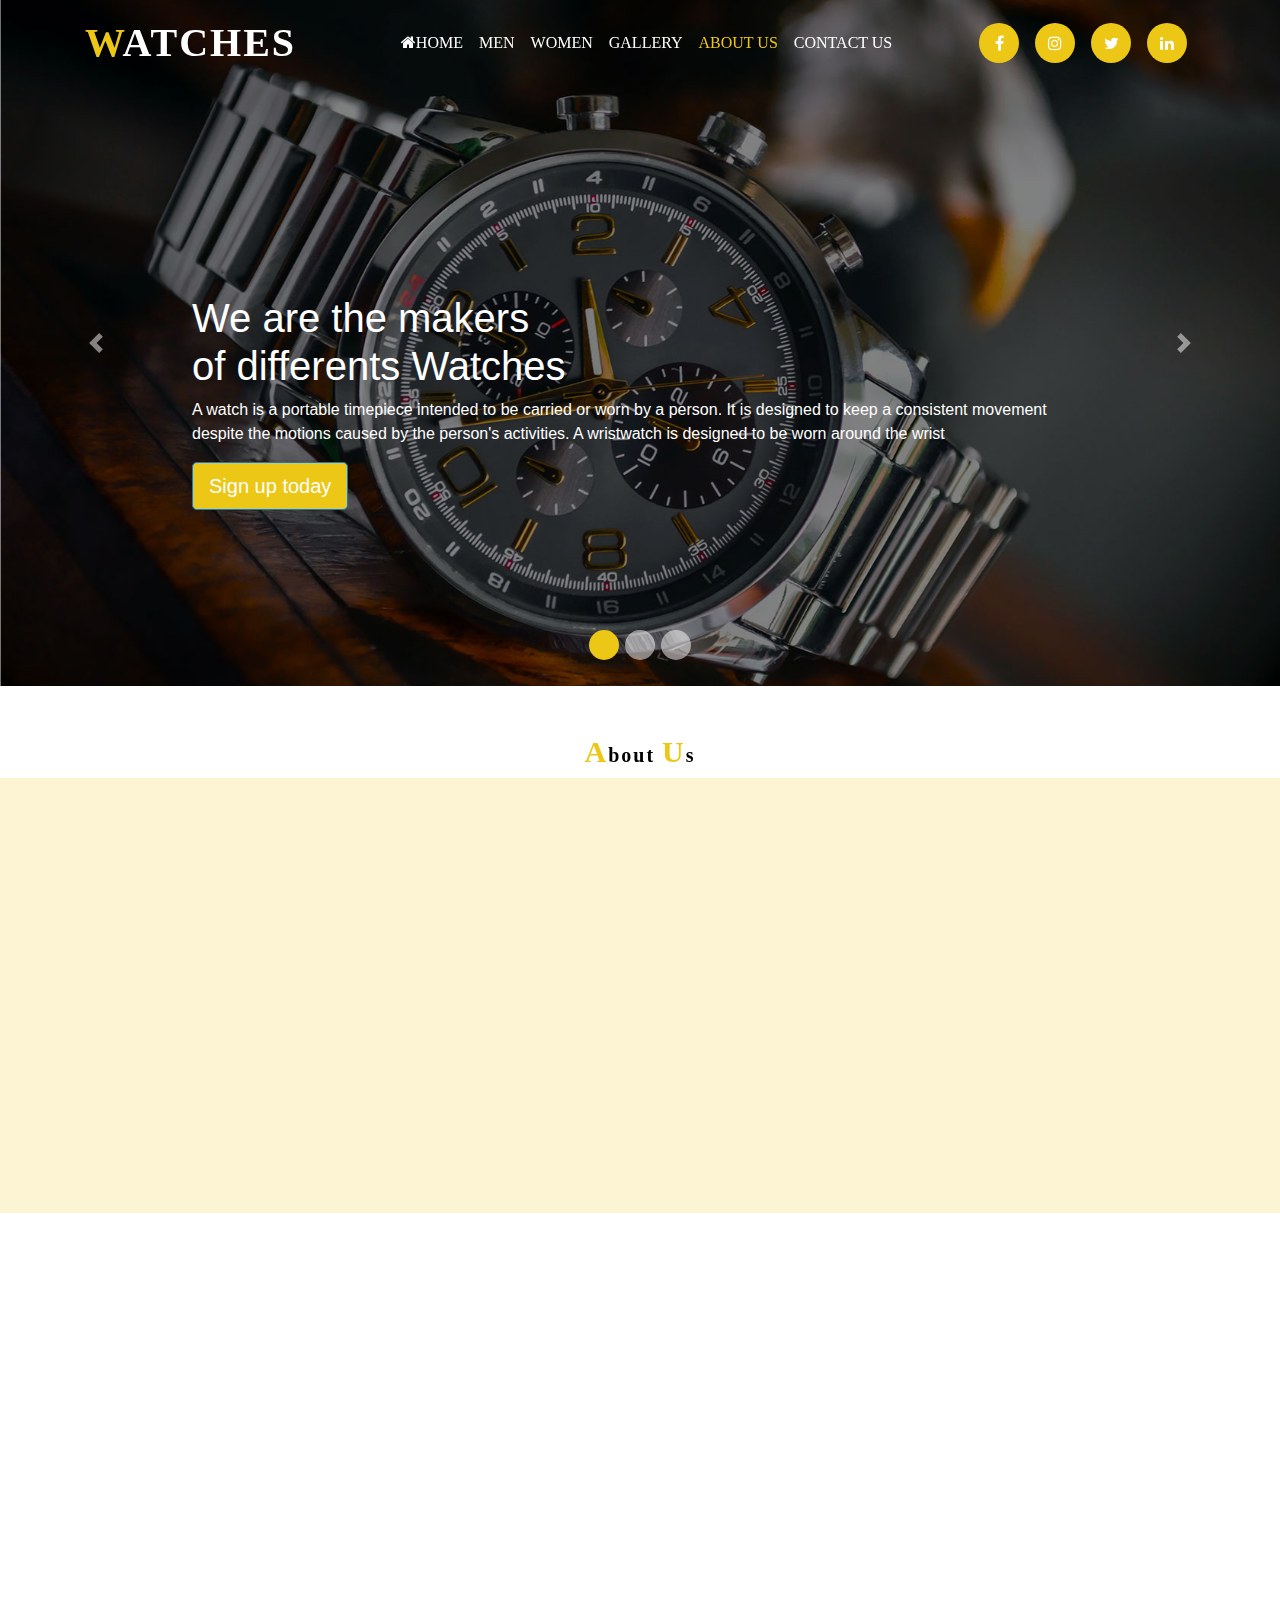
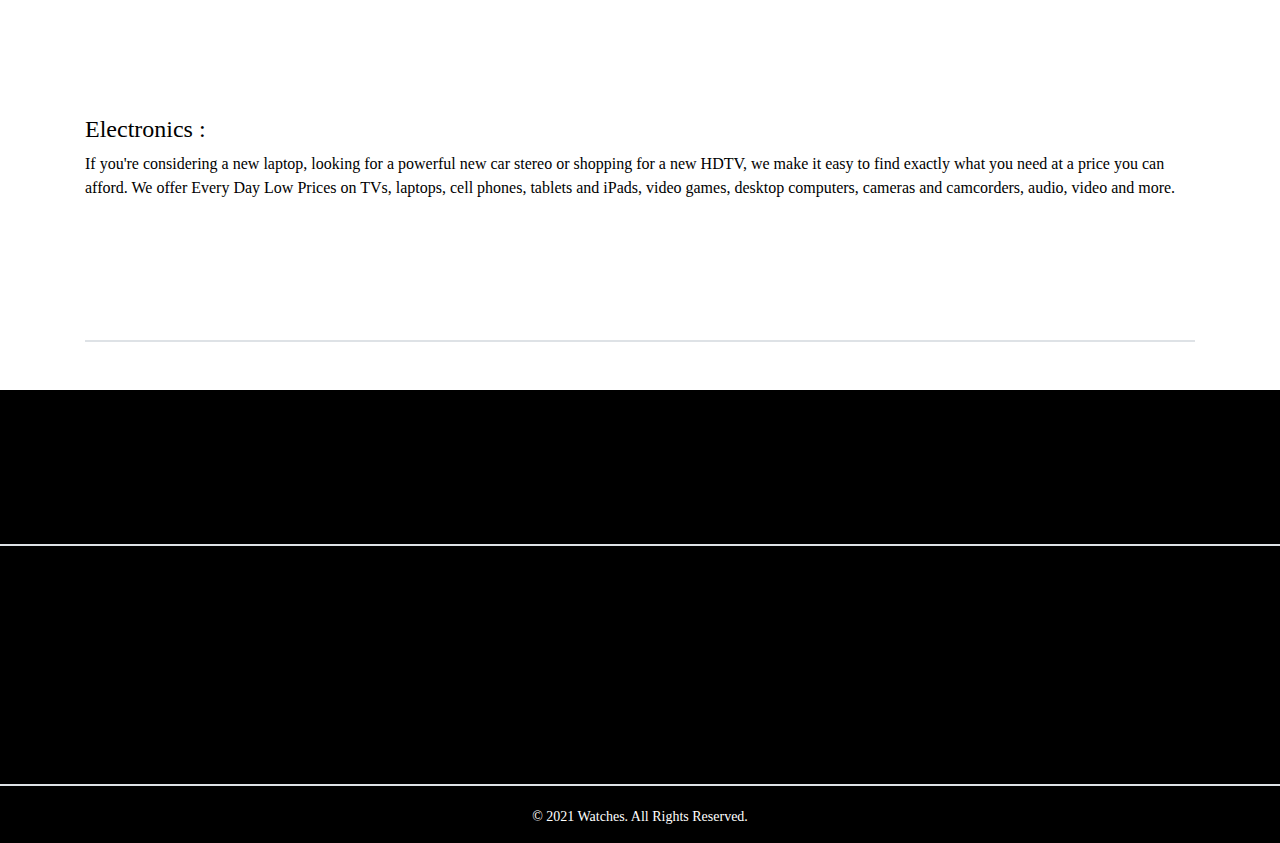
<file: about.html>
<!DOCTYPE html>
<html>
<head>
	<link rel="stylesheet" href="https://cdnjs.cloudflare.com/ajax/libs/font-awesome/4.7.0/css/font-awesome.min.css">
	<meta name="viewport" content="width=device-width, initial-scale=1, shrink-to-fit=no">
	<meta charset="utf-8">
	<meta http-equiv="X-UA-Compatible" content="IE=edge">
	<title>Watches</title>
	<link href="https://unpkg.com/aos@2.3.1/dist/aos.css" rel="stylesheet">
	<link rel="shortcut icon" href="img/watch.png">
	<link rel="stylesheet" href="css/style.css">
	<link rel="stylesheet" href="css/bootstrap.css">
</head>
<body>


		<nav class="navbar navbar-expand-md navbar-dark fixed-top menu">
		<div class="container">
			<div class="logo" data-aos="fade-right">
		
      <a class="navbar-brand" href="index.html"><span>W</span>ATCHES</a>
      </div>
      <button class="navbar-toggler" type="button" data-toggle="collapse" data-target="#navbarCollapse" aria-controls="navbarCollapse" aria-expanded="false" aria-label="Toggle navigation">
        <span class="navbar-toggler-icon"></span>
      </button>
      <div class="collapse navbar-collapse" id="navbarCollapse">
        <ul class="navbar-nav m-auto">
          	<li><a class="nav-link" href="index.html"><i class="fa fa-home"></i>HOME</a></li>    
			<li><a class="nav-link" href="men.html">MEN </a></li>    
			<li><a class="nav-link" href="women.html">WOMEN </a></li>    
			<li><a class="nav-link" href="gallery.html">GALLERY </a></li>    
			<li><a class="nav-link active" href="#">ABOUT US</a></li>     
			<li><a class="nav-link" href="contact.html">CONTACT US</a></li>
		</ul>
         

			<div class="social">
				<ul>
					<li><a href="https://www.facebook.com/" target="blank" title="Facebook"><i class="fa fa-facebook"></i></a></li>
					<li><a href="https://www.instagram.com/" target="blank" title="instagram"><i class="fa fa-instagram"></i></a></li>
					<li><a href="https://www.twitter.com/" target="blank" title="twitter"><i class="fa fa-twitter"></i></a></li>
					<li><a href="https://www.linkedin.com/" target="blank" title="linkedin"><i class="fa fa-linkedin"></i></a></li>
					<!-- <li><a href="https://www.google-plus.com/" target="blank" title="google-plus"><i class="fa fa-google-plus"></i></a></li> -->
				</ul>
			</div>


      </div>
      </div>
    </nav>

    	<div id="myCarousel" class="carousel slide" data-ride="carousel">
        <ol class="carousel-indicators">
          <li data-target="#myCarousel" data-slide-to="0" class="active"></li>
          <li data-target="#myCarousel" data-slide-to="1"></li>
          <li data-target="#myCarousel" data-slide-to="2"></li>
        </ol>
        <div class="carousel-inner">
          <div class="carousel-item active" id="home">
            <img class="first-slide w-100" src="img/banner2.jpg" alt="First slide">
            <div class="container">
              <div class="carousel-caption text-left">
                <h1>We are the makers <br>
					of differents Watches</h1>
                <p>A watch is a portable timepiece intended to be carried or worn by a person. It is designed to keep 
a consistent movement despite the motions caused by the person's activities. A wristwatch is 
designed to be worn around the wrist </p>
                <p><a class="btn btn-lg btn-primary" href="#" role="button">Sign up today</a></p>
              </div>
            </div>
          </div>
          <div class="carousel-item">
            <img class="second-slide w-100" src="img/banner1.jpg" alt="Second slide">
            <div class="container">
              <div class="carousel-caption text-left">
                <h1>We are the makers <br>
					of differents Watches</h1>
                <p>A watch is a portable timepiece intended to be carried or worn by a person. It is designed to keep 
a consistent movement despite the motions caused by the person's activities. A wristwatch is 
designed to be worn around the wrist </p>
                <p><a class="btn btn-lg btn-primary" href="#" role="button">Sign up today</a></p>
              </div>
            </div>
          </div>
          <div class="carousel-item">
            <img class="third-slide w-100" src="img/banner3.jpg" alt="Third slide">
            <div class="container">
              <div class="carousel-caption text-left">
                <h1>We are the makers<br> 
					of differents Watches</h1>
                <p>A watch is a portable timepiece intended to be carried or worn by a person. It is designed to keep 
a consistent movement despite the motions caused by the person's activities. A wristwatch is 
designed to be worn around the wrist </p>
                <p><a class="btn btn-lg btn-primary" href="#" role="button"> Sign up today</a></p>
              </div>
            </div>
          </div>
        </div>
        <a class="carousel-control-prev" href="#myCarousel" role="button" data-slide="prev">
          <span class="carousel-control-prev-icon" aria-hidden="true"></span>
          <span class="sr-only">Previous</span>
        </a>
        <a class="carousel-control-next" href="#myCarousel" role="button" data-slide="next">
          <span class="carousel-control-next-icon" aria-hidden="true"></span>
          <span class="sr-only">Next</span>
        </a>
      </div>


<div class="container">
	<div class="row">
		
		<div class="col-md-12 mt-5 text-center" data-aos="zoom-in-up">
			<div class="abt">
				<h1><span>A</span>bout <span>U</span>s</h1>
			</div>
		</div>

	</div>
</div>



<div class="abt-bg">
	<div class="container over">
		<div class="row">

			<div class="col-md-6 mt-5 text-center" data-aos="zoom-in-right">
				<div class="abt-i-txt">
					<h1>WELCOME</h1>
      			<p>In general, modern watches often display the day, date, month, and year. For mechanical watches, various extra features 
				called "complications", such as moon-phase displays and the different types of tourbillon, are sometimes included. Most 
				electronic quartz watches, on the other hand, include time-related features such as timers, chronographs and alarm functions. 
				Furthermore, some modern watches (like smart watches) even incorporate calculators,  GPS and Bluetooth technology or have 
				heart-rate monitoring capabilities, and some of them use radio clock technology to regularly correct the time.
				<br><br>
				Furthermore, some modern watches (like smart watches) even incorporate calculators,  GPS and Bluetooth technology or have 
				heart-rate monitoring capabilities, and some of them use radio clock technology to regularly correct the time.
				</p>
				</div>
			</div>



			<div class="col-md-6 mt-5 text-center" data-aos="zoom-in-left">
				<div class="abt-i">
					<img src="img/atimg.jpg">
				</div>
			</div>

	</div>
</div>
</div>


<div class="says-bg mt-5">
	<div class="container over">
		<div class="row">
			
			<div class="col-md-12" data-aos="zoom-in-up">
				<div class="says-h mt-5 text-center">
					<h1><span>O</span>ur <span>C</span>oustomer <span>S</span>ays</h1>
				</div>
			</div>


			<div class="col-md-6 mt-5" data-aos="zoom-in-right">
				<div class="says-txt">
					<p>Heart-rate monitoring capabilities, and some of them use radio clock technology to regularly correct the time.electronic quartz watches, on the other hand, include time-related features such as timers, chronographs and alarm functions.

					</p>
				</div>
			</div>

			<div class="col-md-6 mt-5" data-aos="zoom-in-left">
				<div class="says-txt">
					<p>Heart-rate monitoring capabilities, and some of them use radio clock technology to regularly correct the time.electronic quartz watches, on the other hand, include time-related features such as timers, chronographs and alarm functions.
						
					</p>
				</div>
			</div>

			<div class="col-md-6 mt-5" data-aos="zoom-in-right">
				<div class="says-txt">
					<p>Heart-rate monitoring capabilities, and some of them use radio clock technology to regularly correct the time.electronic quartz watches, on the other hand, include time-related features such as timers, chronographs and alarm functions.
						
					</p>
				</div>
			</div>

			<div class="col-md-6 mt-5" data-aos="zoom-in-left">
				<div class="says-txt">
					<p>Heart-rate monitoring capabilities, and some of them use radio clock technology to regularly correct the time.electronic quartz watches, on the other hand, include time-related features such as timers, chronographs and alarm functions.
						
					</p>
				</div>
			</div>

		</div>
	</div>

</div>



<div class="container over">

	<div class="row">
			
			<div class="col-md-12 mt-5 text-left">
				<div class="elec">
					<h1>Electronics :</h1>
					<p>If you're considering a new laptop, looking for a powerful new car stereo or shopping for a new HDTV, we make it easy to find exactly what you need at a price you can afford. We offer Every Day Low Prices on TVs, laptops, cell phones, tablets and iPads, video games, desktop computers, cameras and camcorders, audio, video and more.</p>
				</div>
			</div>


			<div class="col-md-4 mt-5" data-aos="zoom-in-up">
				<div class="elec-txt">
					<i class="fa fa-thumbs-up"></i>
					<h1>Big Choice</h1>
					<p>of product</p>
				</div>
			</div>

			<div class="col-md-4 mt-5" data-aos="zoom-in-up">
				<div class="elec-txt">
					<i class="fa fa-truck"></i>
					<h1>Fast Delivery</h1>
					<p>world wide</p>
				</div>
			</div>

			<div class="col-md-4 mt-5" data-aos="zoom-in-up">
				<div class="elec-txt">
					<i class="fa fa-shopping-cart"></i>
					<h1>Free Shipping</h1>
					<p>on orders over $100</p>
				</div>
			</div>

	</div>
	<div class="border"></div>
</div>



<!-- footer -->


<div class="footer mt-5">
	<div class="container over">
		<div class="row">
			
			<div class="col-md-6" data-aos="zoom-in-right">
			<div class="new mt-5">
				<p>Newsletter – Get Updates & 
					<br>
					Latest News</p>
			</div>
			</div>



			<div class="col-md-6" data-aos="zoom-in-left">
				<div class="news mt-5">
					<form>
						<input type="email" name="" placeholder="Your E-Mail">
						<input type="submit" name="">
					</form>
				</div>
			</div>

		</div>
	</div>


	  <div class="border"></div>

	  <div class="container over">
	  <div class="row">


	  <div class="col-md-3 mt-5" data-aos="zoom-in">
	  	<div class="store">
	  		
	  		<h1>Store Information</h1>
	  		<p>P.L.Deshpande Nagar<br>
          Daftary Road<br>
           Mumbai
         </p>

	  	</div>
	  </div>


	  <div class="col-md-3 mt-5" data-aos="zoom-in">
	  	<div class="info">
	  		
	  		<h1>Information</h1>
	  		<ul>
	  			<li><a href="#">Specials</a></li>

				<li><a href="#">New Products</a></li>

				<li><a href="#">Our Stores</a></li>

				<li><a href="#">Contact Us</a></li>

				<li><a href="#">Top Sellers</a></li>
	  		</ul>

	  	</div>
	  </div>
	  
<div class="col-md-3 mt-5" data-aos="zoom-in">
       <div class="menulinks">
         <h1>Other Link's</h1>
         <ul>
      <li><a  href="index.html">HOME</a></li>    
      <li><a  href="men.html">MEN </a></li>    
      <li><a  href="women.html">WOMEN </a></li>    
      <li><a  href="gallery.html">GALLERY </a></li>    
      <li><a  href="about.html">ABOUT US</a></li>     
      <li><a  href="contact.html">CONTACT US</a></li>
         </ul>
       </div>
    </div>


	  <div class="col-md-3 mt-5" data-aos="zoom-in">
	  	<div class="cont">
	  		
	  		<h1>Contact Us</h1>
	  		<ul>
	  			<li>Call:- <a href="tel:+91 9865320147">+955 123 4567</a></li>
	  			<li>E-Mail:-<a href="mailto:chetan@gmail.com">watches@gmail.com</a></li>
	  		</ul>

	  	</div>

	  	<div class="row">
	  		<div class="col-md-12">
	  			<div class="social">
				<ul>
					<li><a href="https://www.facebook.com/" target="blank" title="Facebook"><i class="fa fa-facebook"></i></a></li>
					<li><a href="https://www.instagram.com/" target="blank" title="instagram"><i class="fa fa-instagram"></i></a></li>
					<li><a href="https://www.twitter.com/" target="blank" title="twitter"><i class="fa fa-twitter"></i></a></li>
					<li><a href="https://www.linkedin.com/" target="blank" title="linkedin"><i class="fa fa-linkedin"></i></a></li>
					<!-- <li><a href="https://www.google-plus.com/" target="blank" title="google-plus"><i class="fa fa-google-plus"></i></a></li> -->
				</ul>
			</div>
	  		</div>
	  	</div>


	  </div>


	 

	  </div>
	</div>

<div class="border"></div>

	<div class="container over">
		<div class="row">
			
			<div class="col-md-3">
			</div>

			<div class="col-md-6 text-center">
				<p style="font-size: 14px;font-family: Georgia;color: #fff; padding-top: 20px;">&copy; 2021 Watches. All Rights Reserved.</p>
			</div>

			<div class="col-md-3">
			</div>

		</div>
	</div>

</div>


<!-- scrol top -->
<a href="#" id="toTopBtn" class="cd-top text-replace js-cd-top cd-top--is-visible cd-top--fade-out" data-abc="true"></a>	


<a id="button"></a>


</body>
<script type="text/javascript" src="js/jquery.min.js"></script>
<script type="text/javascript" src="js/bootstrap.min.js"></script>

<script type="text/javascript">
	$(document).ready(function() {
$(window).scroll(function() {
if ($(this).scrollTop() > 20) {
$('#toTopBtn').fadeIn();
} else {
$('#toTopBtn').fadeOut();
}
});

$('#toTopBtn').click(function() {
$("html, body").animate({
scrollTop: 0
}, 1000);
return false;
});
});
</script>

<script src="https://unpkg.com/aos@2.3.1/dist/aos.js"></script>

<script>
  AOS.init();
</script>



<!-- top to bottom -->

<script type="text/javascript">
	var btn = $('#button');

$(window).scroll(function() {
  if ($(window).scrollTop() > 300) {
    btn.addClass('show');
  } else {
    btn.removeClass('show');
  }
});

btn.on('click', function(e) {
  e.preventDefault();
  $('html, body').animate({scrollTop:0}, '300');
});
</script>


<!-- top to bottom  -->


</html>
</file>
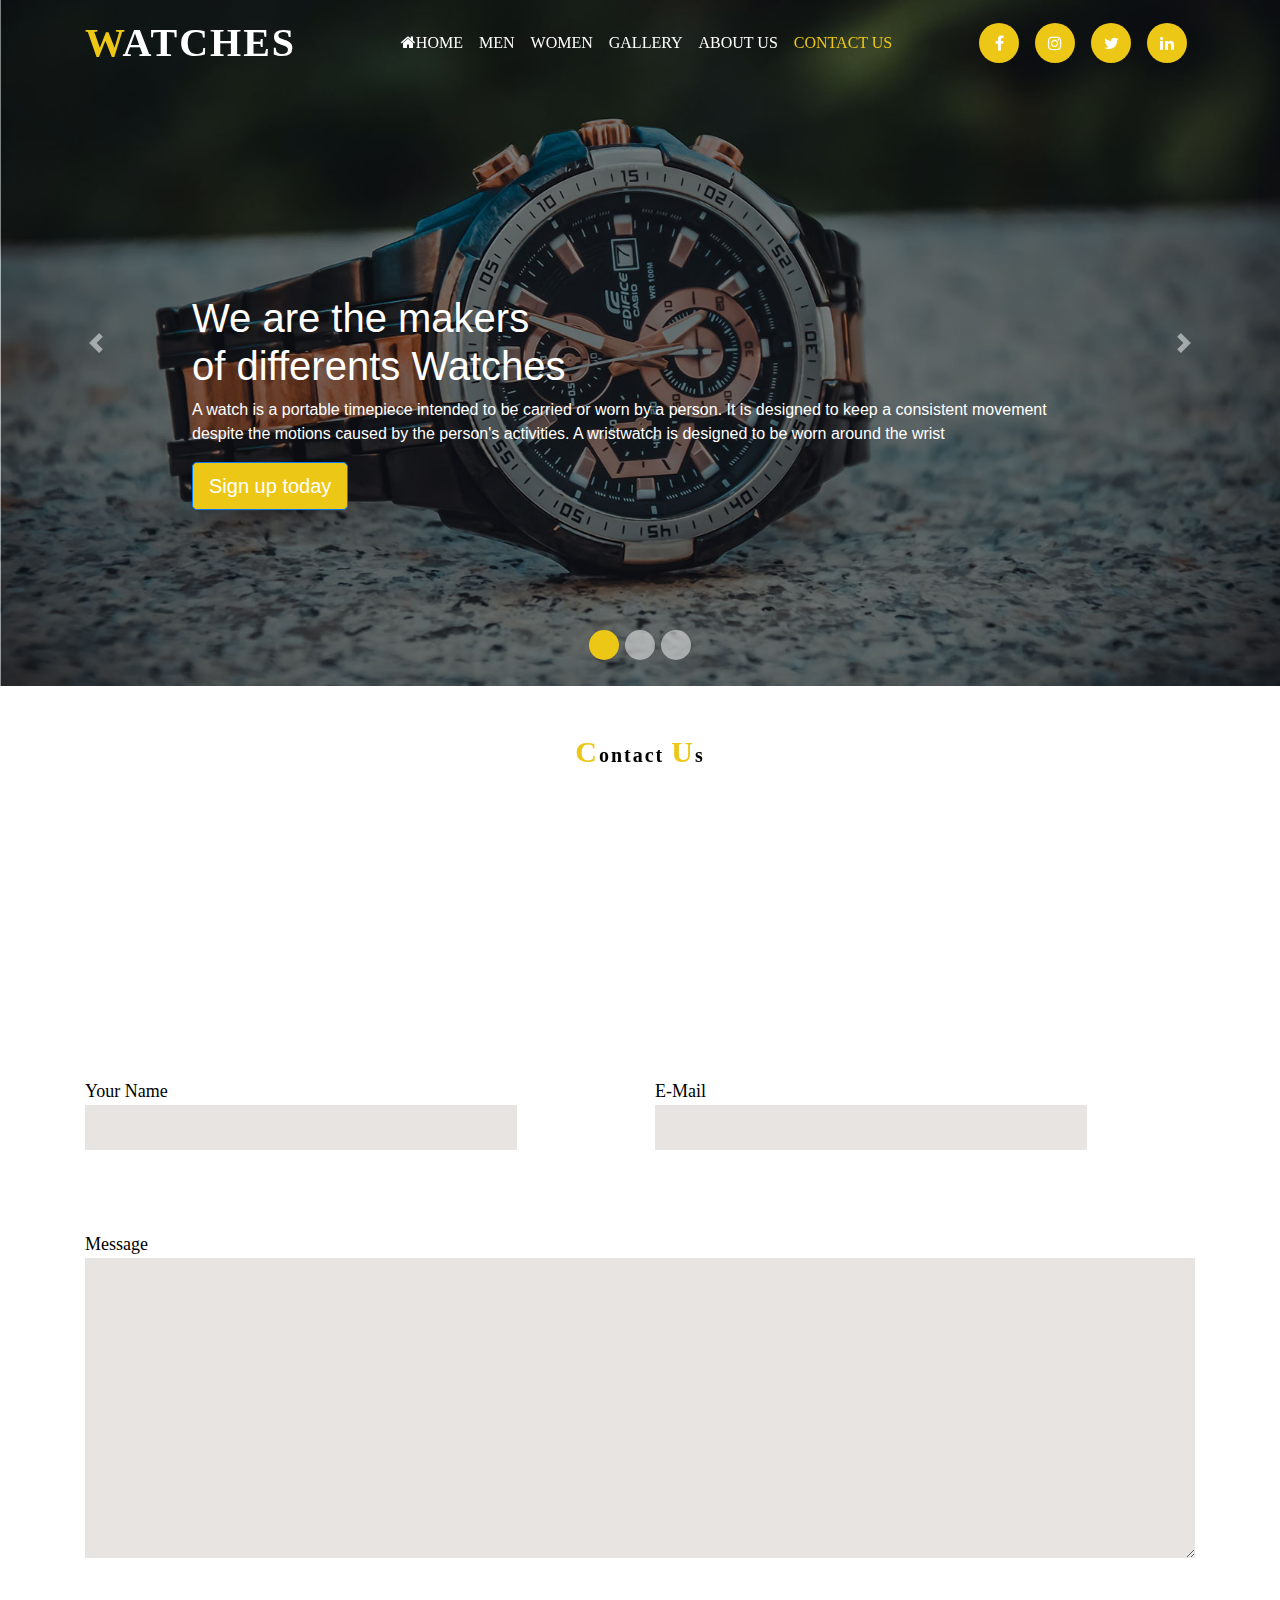
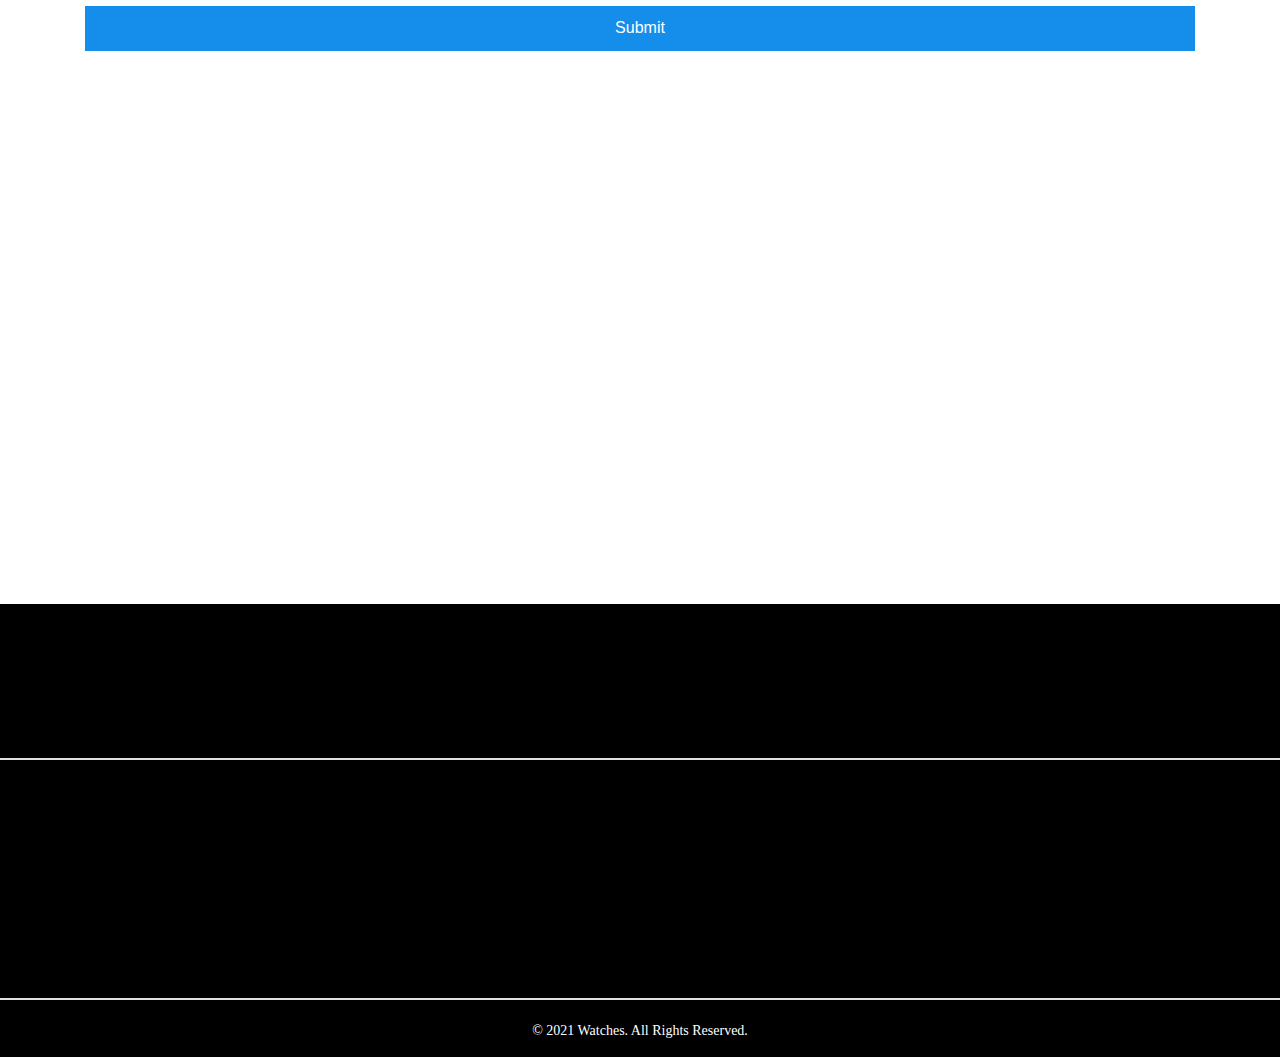
<file: contact.html>
<!DOCTYPE html>
<html>
<head>
	<link rel="stylesheet" href="https://cdnjs.cloudflare.com/ajax/libs/font-awesome/4.7.0/css/font-awesome.min.css">
	<meta name="viewport" content="width=device-width, initial-scale=1, shrink-to-fit=no">
	<meta charset="utf-8">
	<meta http-equiv="X-UA-Compatible" content="IE=edge">
	<title>Watches</title>
	<link href="https://unpkg.com/aos@2.3.1/dist/aos.css" rel="stylesheet">
	<link rel="shortcut icon" href="img/watch.png">
	<link rel="stylesheet" href="css/style.css">
	<link rel="stylesheet" href="css/bootstrap.css">
</head>
<body>
	

		<nav class="navbar navbar-expand-md navbar-dark fixed-top menu">
		<div class="container">
			<div class="logo" data-aos="fade-right">
		
      <a class="navbar-brand" href="index.html"><span>W</span>ATCHES</a>
      </div>
      <button class="navbar-toggler" type="button" data-toggle="collapse" data-target="#navbarCollapse" aria-controls="navbarCollapse" aria-expanded="false" aria-label="Toggle navigation">
        <span class="navbar-toggler-icon"></span>
      </button>
      <div class="collapse navbar-collapse" id="navbarCollapse">
        <ul class="navbar-nav m-auto">
          	<li><a class="nav-link" href="index.html"><i class="fa fa-home"></i>HOME</a></li>    
			<li><a class="nav-link" href="men.html">MEN </a></li>    
			<li><a class="nav-link" href="women.html">WOMEN </a></li>    
			<li><a class="nav-link" href="gallery.html">GALLERY </a></li>    
			<li><a class="nav-link" href="about.html">ABOUT US</a></li>     
			<li><a class="nav-link active" href="#">CONTACT US</a></li>
		</ul>
         

			<div class="social">
				<ul>
					<li><a href="https://www.facebook.com/" target="blank" title="Facebook"><i class="fa fa-facebook"></i></a></li>
					<li><a href="https://www.instagram.com/" target="blank" title="instagram"><i class="fa fa-instagram"></i></a></li>
					<li><a href="https://www.twitter.com/" target="blank" title="twitter"><i class="fa fa-twitter"></i></a></li>
					<li><a href="https://www.linkedin.com/" target="blank" title="linkedin"><i class="fa fa-linkedin"></i></a></li>
					<!-- <li><a href="https://www.google-plus.com/" target="blank" title="google-plus"><i class="fa fa-google-plus"></i></a></li> -->
				</ul>
			</div>


      </div>
      </div>
    </nav>



    <div id="myCarousel" class="carousel slide" data-ride="carousel">
        <ol class="carousel-indicators">
          <li data-target="#myCarousel" data-slide-to="0" class="active"></li>
          <li data-target="#myCarousel" data-slide-to="1"></li>
          <li data-target="#myCarousel" data-slide-to="2"></li>
        </ol>
        <div class="carousel-inner">
          <div class="carousel-item active" id="home">
            <img class="first-slide w-100" src="img/banner3.jpg" alt="First slide">
            <div class="container">
              <div class="carousel-caption text-left">
                <h1>We are the makers <br>
					of differents Watches</h1>
                <p>A watch is a portable timepiece intended to be carried or worn by a person. It is designed to keep 
a consistent movement despite the motions caused by the person's activities. A wristwatch is 
designed to be worn around the wrist </p>
                <p><a class="btn btn-lg btn-primary" href="#" role="button">Sign up today</a></p>
              </div>
            </div>
          </div>
          <div class="carousel-item">
            <img class="second-slide w-100" src="img/banner2.jpg" alt="Second slide">
            <div class="container">
              <div class="carousel-caption text-left">
                <h1>We are the makers <br>
					of differents Watches</h1>
                <p>A watch is a portable timepiece intended to be carried or worn by a person. It is designed to keep 
a consistent movement despite the motions caused by the person's activities. A wristwatch is 
designed to be worn around the wrist </p>
                <p><a class="btn btn-lg btn-primary" href="#" role="button">Sign up today</a></p>
              </div>
            </div>
          </div>
          <div class="carousel-item">
            <img class="third-slide w-100" src="img/banner1.jpg" alt="Third slide">
            <div class="container">
              <div class="carousel-caption text-left">
                <h1>We are the makers<br> 
					of differents Watches</h1>
                <p>A watch is a portable timepiece intended to be carried or worn by a person. It is designed to keep 
a consistent movement despite the motions caused by the person's activities. A wristwatch is 
designed to be worn around the wrist </p>
                <p><a class="btn btn-lg btn-primary" href="#" role="button"> Sign up today</a></p>
              </div>
            </div>
          </div>
        </div>
        <a class="carousel-control-prev" href="#myCarousel" role="button" data-slide="prev">
          <span class="carousel-control-prev-icon" aria-hidden="true"></span>
          <span class="sr-only">Previous</span>
        </a>
        <a class="carousel-control-next" href="#myCarousel" role="button" data-slide="next">
          <span class="carousel-control-next-icon" aria-hidden="true"></span>
          <span class="sr-only">Next</span>
        </a>
      </div>




<div class="container over">
	<div class="row">
		
		<div class="col-md-12 mt-5 text-center" data-aos="fade-up">
			<div class="abt">
				<h1><span>C</span>ontact <span>U</span>s</h1>
			</div>
		</div>

	</div>
</div>




<div class="container over">
	<div class="row">
		
		<div class="col-md-4 mt-5 text-center" data-aos="fade-down">
			<div class="loc">
				<i class="fa fa-map-marker"></i><br><br><br>
				<h1>Address</h1>
				<p>P.L.Deshpande Nagar<br>
          Daftary Road<br>
           Mumbai
         </p>
			</div>
		</div>

		<div class="col-md-4 mt-5 text-center" data-aos="fade-down">
			<div class="loc">
				<i class="fa fa-phone"></i><br><br><br>
				<h1>Call</h1>
				<p>
					Call:- <a href="tel:+91 9865320147">+955 123 4567</a><br>
							&nbsp;&nbsp;&nbsp;&nbsp;&nbsp;<a href="tel:+91 9865320147">+966 122 4458</a>
				</p>
			</div>
		</div>

		<div class="col-md-4 mt-5 text-center" data-aos="fade-down">
			<div class="loc">
				<i class="fa fa-envelope"></i><br><br><br>
				<h1>E-Mail</h1>
				<p>
					E-Mail:-<a href="mailto:chetan@gmail.com">watches@gmail.com</a><br>
							&nbsp;&nbsp;&nbsp;&nbsp;&nbsp;&nbsp;&nbsp;&nbsp;&nbsp;&nbsp;&nbsp;&nbsp;&nbsp;&nbsp;&nbsp;&nbsp;<a href="mailto:chetan@gmail.com">wristwatches@gmail.com</a>
				</p>
			</div>
		</div>

	</div>
</div>



<div class="container over">
	<div class="row">
		
		<div class="col-md-6 mt-5 text-left">
			<div class="mal">
			<form>
				<label>Your Name</label>
				<input type="text" name="">
			</form>
			</div>
		</div>

		<div class="col-md-6 mt-5 text-left">
			<div class="mal">
			<form>
				<label>E-Mail</label>
				<input type="email" name="">
			</form>
			</div>
		</div>

		<div class="col-md-12 mt-5 text-left">
			<div class="mal">
			<form>
				<label>Message</label>
				<textarea></textarea>
			</form>
			</div>
		</div>

		<div class="col-md-12 mt-5">
			<div class="mal">
			<form>
				<input type="submit" name="">
			</form>
			</div>
		</div>

	</div>
</div>

<div class="map">
			<div class="col-md-12 mt-5">
				<iframe src="https://www.google.com/maps/embed?pb=!1m18!1m12!1m3!1d3774.2124286632893!2d72.83246561479332!3d18.92198916171279!2m3!1f0!2f0!3f0!3m2!1i1024!2i768!4f13.1!3m3!1m2!1s0x3be7d1c73a0d5cad%3A0xc70a25a7209c733c!2sGateway%20Of%20India%20Mumbai!5e0!3m2!1sen!2sin!4v1646572066144!5m2!1sen!2sin" width="100%" height="450" style="border:0;" allowfullscreen="" loading="lazy"></iframe>
			</div>
</div>


<!-- footer -->


<div class="footer mt-5">
	<div class="container over">
		<div class="row">
			
			<div class="col-md-6" data-aos="zoom-in-right">
			<div class="new mt-5">
				<p>Newsletter – Get Updates & 
					<br>
					Latest News</p>
			</div>
			</div>



			<div class="col-md-6" data-aos="zoom-in-left">
				<div class="news mt-5">
					<form>
						<input type="email" name="" placeholder="Your E-Mail">
						<input type="submit" name="">
					</form>
				</div>
			</div>

		</div>
	</div>


	  <div class="border"></div>

	  <div class="container over">
	  <div class="row">


	  <div class="col-md-3 mt-5" data-aos="zoom-in">
	  	<div class="store">
	  		
	  		<h1>Store Information</h1>
	  		<p>1PO Box 8568954<br>
          Daftary Road<br>
           Melbourne Australia.

      </p>

	  	</div>
	  </div>


	  <div class="col-md-3 mt-5" data-aos="zoom-in">
	  	<div class="info">
	  		
	  		<h1>Information</h1>
	  		<ul>
	  			<li><a href="#">Specials</a></li>

				<li><a href="#">New Products</a></li>

				<li><a href="#">Our Stores</a></li>

				<li><a href="#">Contact Us</a></li>

				<li><a href="#">Top Sellers</a></li>
	  		</ul>

	  	</div>
	  </div>


<div class="col-md-3 mt-5" data-aos="zoom-in">
       <div class="menulinks">
         <h1>Other Link's</h1>
         <ul>
      <li><a  href="index.html">HOME</a></li>    
      <li><a  href="men.html">MEN </a></li>    
      <li><a  href="women.html">WOMEN </a></li>    
      <li><a  href="gallery.html">GALLERY </a></li>    
      <li><a  href="about.html">ABOUT US</a></li>     
      <li><a  href="contact.html">CONTACT US</a></li>
         </ul>
       </div>
    </div>


	  <div class="col-md-3 mt-5" data-aos="zoom-in">
	  	<div class="cont">
	  		
	  		<h1>Contact Us</h1>
	  		<ul>
	  			<li>Call:- <a href="tel:+91 9865320147">+955 123 4567</a></li>
	  			<li>E-Mail:-<a href="mailto:chetan@gmail.com">watches@gmail.com</a></li>
	  		</ul>

	  	</div>

	  	<div class="row">
	  		<div class="col-md-12">
	  			<div class="social">
				<ul>
					<li><a href="https://www.facebook.com/" target="blank" title="Facebook"><i class="fa fa-facebook"></i></a></li>
					<li><a href="https://www.instagram.com/" target="blank" title="instagram"><i class="fa fa-instagram"></i></a></li>
					<li><a href="https://www.twitter.com/" target="blank" title="twitter"><i class="fa fa-twitter"></i></a></li>
					<li><a href="https://www.linkedin.com/" target="blank" title="linkedin"><i class="fa fa-linkedin"></i></a></li>
					<!-- <li><a href="https://www.google-plus.com/" target="blank" title="google-plus"><i class="fa fa-google-plus"></i></a></li> -->
				</ul>
			</div>
	  		</div>
	  	</div>


	  </div>


	 

	  </div>
	</div>

<div class="border"></div>

	<div class="container">
		<div class="row">
			
			<div class="col-md-3">
			</div>

			<div class="col-md-6 text-center">
				<p style="font-size: 14px;font-family: Georgia;color: #fff; padding-top: 20px;">&copy; 2021 Watches. All Rights Reserved.</p>
			</div>

			<div class="col-md-3">
			</div>

		</div>
	</div>

</div>

<!-- scrol top -->
<a href="#" id="toTopBtn" class="cd-top text-replace js-cd-top cd-top--is-visible cd-top--fade-out" data-abc="true"></a>

<a id="button"></a>


</body>
<script type="text/javascript" src="js/jquery.min.js"></script>
<script type="text/javascript" src="js/bootstrap.min.js"></script>


<!-- scroll top -->
<script type="text/javascript">
	$(document).ready(function() {
$(window).scroll(function() {
if ($(this).scrollTop() > 20) {
$('#toTopBtn').fadeIn();
} else {
$('#toTopBtn').fadeOut();
}
});

$('#toTopBtn').click(function() {
$("html, body").animate({
scrollTop: 0
}, 1000);
return false;
});
});
</script>

<script src="https://unpkg.com/aos@2.3.1/dist/aos.js"></script>

<script>
  AOS.init();
</script>




<!-- top to bottom -->

<script type="text/javascript">
	var btn = $('#button');

$(window).scroll(function() {
  if ($(window).scrollTop() > 300) {
    btn.addClass('show');
  } else {
    btn.removeClass('show');
  }
});

btn.on('click', function(e) {
  e.preventDefault();
  $('html, body').animate({scrollTop:0}, '300');
});
</script>


<!-- top to bottom  -->


</html>
</file>
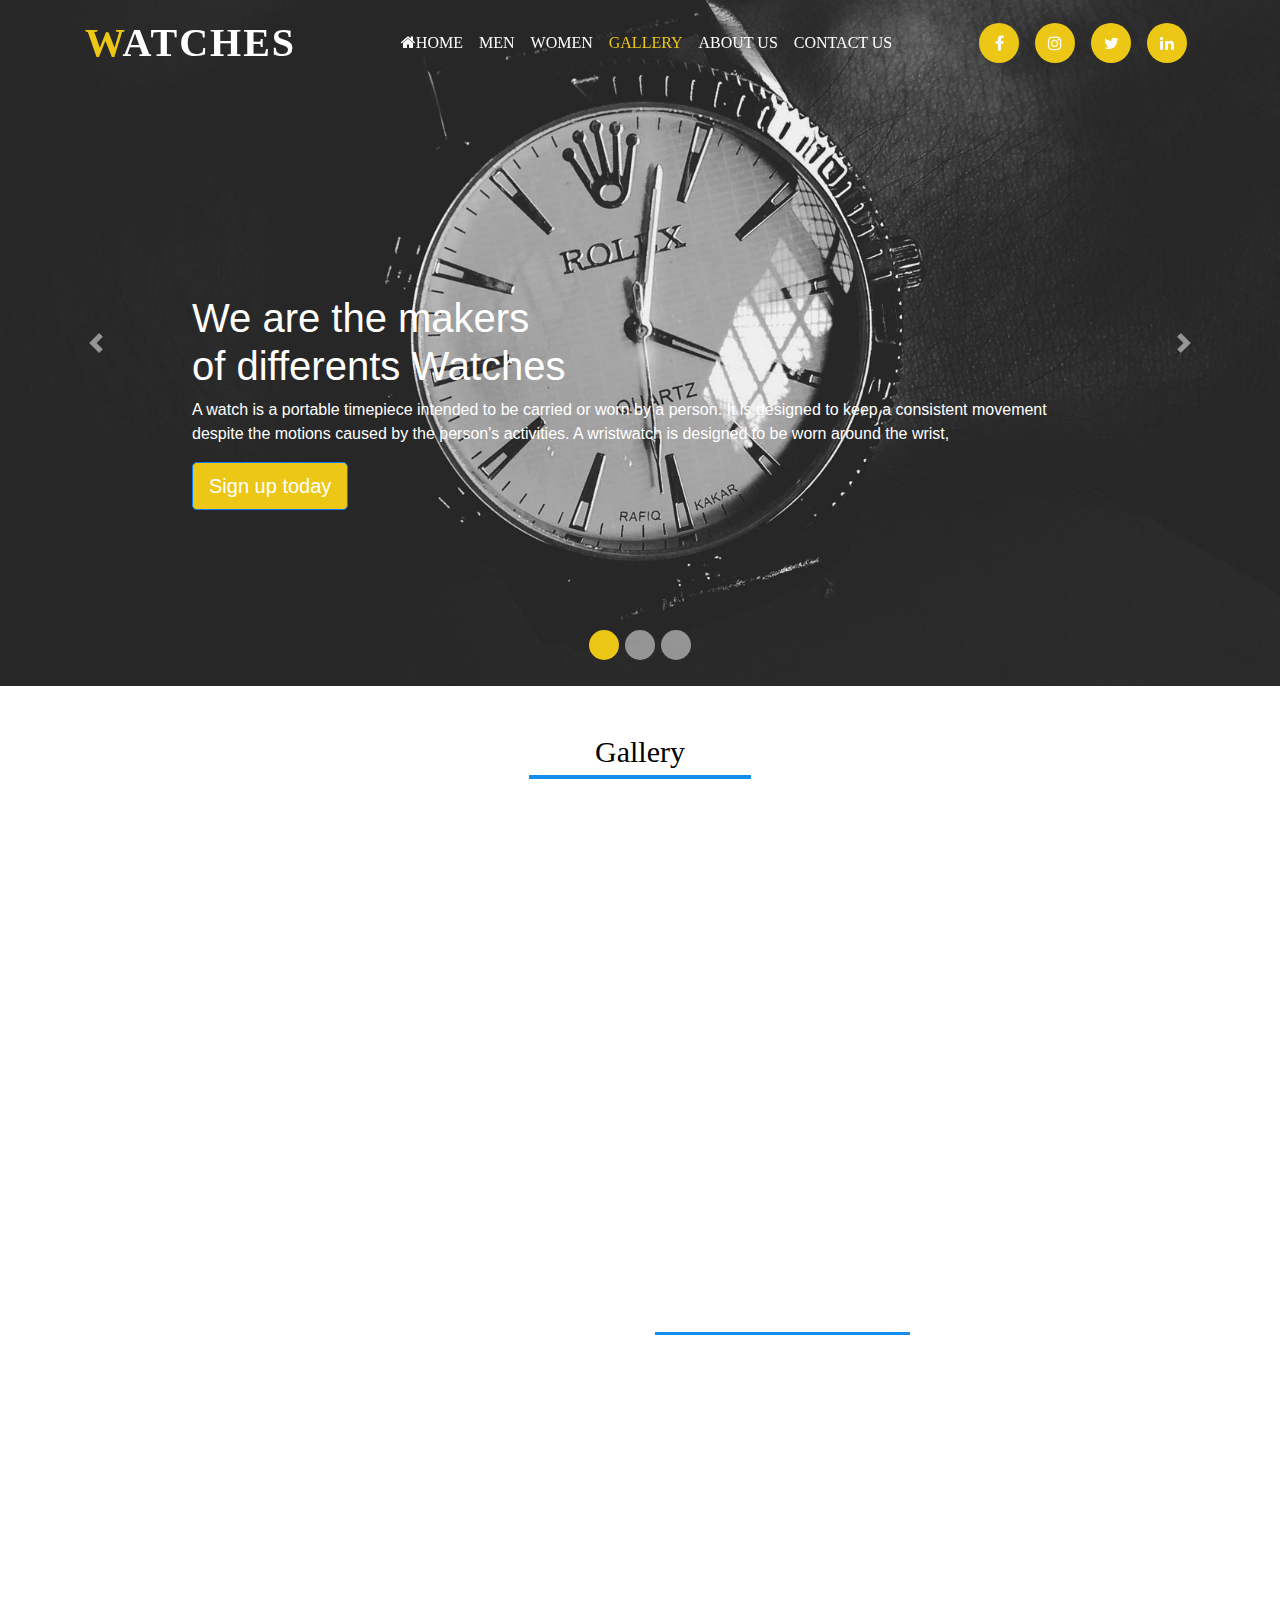
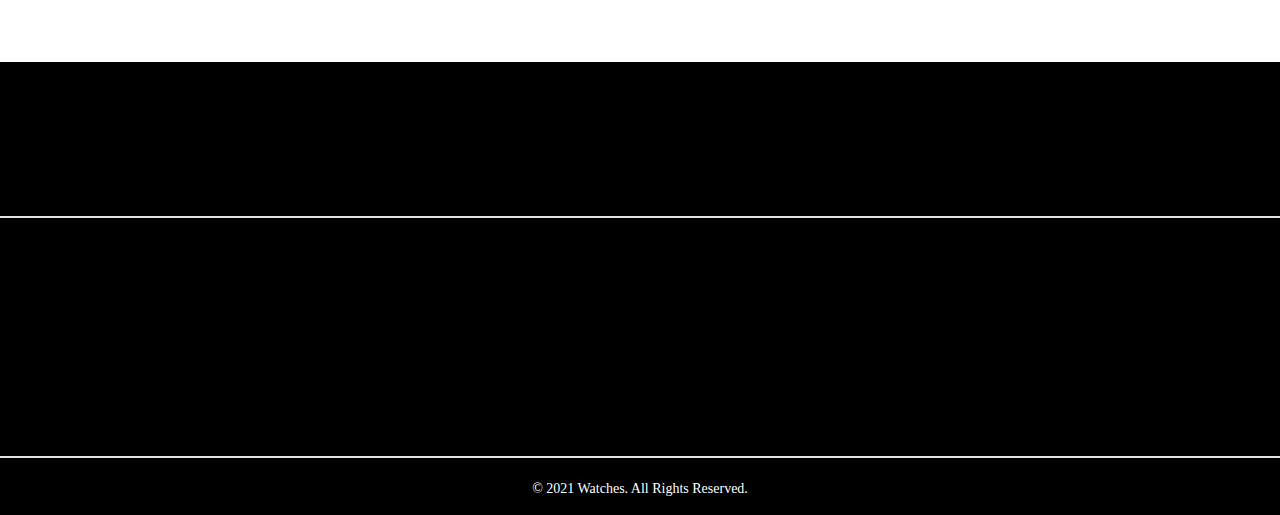
<file: gallery.html>
<!DOCTYPE html>
<html>
<head>
	<link rel="stylesheet" href="https://cdnjs.cloudflare.com/ajax/libs/font-awesome/4.7.0/css/font-awesome.min.css">
	<meta name="viewport" content="width=device-width, initial-scale=1, shrink-to-fit=no">
	<meta charset="utf-8">
	<meta http-equiv="X-UA-Compatible" content="IE=edge">
	<title>Watches</title>
	<link href="https://unpkg.com/aos@2.3.1/dist/aos.css" rel="stylesheet">
	<link rel="shortcut icon" href="img/watch.png">
	<link rel="stylesheet" href="css/style.css">
	<link rel="stylesheet" href="css/bootstrap.css">
</head>
<body>


		<nav class="navbar navbar-expand-md navbar-dark fixed-top menu">
		<div class="container">
			<div class="logo" data-aos="fade-right">
		
      <a class="navbar-brand" href="index.html"><span>W</span>ATCHES</a>
      </div>
      <button class="navbar-toggler" type="button" data-toggle="collapse" data-target="#navbarCollapse" aria-controls="navbarCollapse" aria-expanded="false" aria-label="Toggle navigation">
        <span class="navbar-toggler-icon"></span>
      </button>
      <div class="collapse navbar-collapse" id="navbarCollapse">
        <ul class="navbar-nav m-auto">
          	<li><a class="nav-link" href="index.html"><i class="fa fa-home"></i>HOME</a></li>    
			<li><a class="nav-link" href="men.html">MEN </a></li>    
			<li><a class="nav-link" href="women.html">WOMEN </a></li>    
			<li><a class="nav-link active" href="#">GALLERY </a></li>    
			<li><a class="nav-link" href="about.html">ABOUT US</a></li>     
			<li><a class="nav-link" href="contact.html">CONTACT US</a></li>
		</ul>
         

			<div class="social">
				<ul>
					<li><a href="https://www.facebook.com/" target="blank" title="Facebook"><i class="fa fa-facebook"></i></a></li>
					<li><a href="https://www.instagram.com/" target="blank" title="instagram"><i class="fa fa-instagram"></i></a></li>
					<li><a href="https://www.twitter.com/" target="blank" title="twitter"><i class="fa fa-twitter"></i></a></li>
					<li><a href="https://www.linkedin.com/" target="blank" title="linkedin"><i class="fa fa-linkedin"></i></a></li>
					<!-- <li><a href="https://www.google-plus.com/" target="blank" title="google-plus"><i class="fa fa-google-plus"></i></a></li> -->
				</ul>
			</div>


      </div>
      </div>
    </nav>

    	<div id="myCarousel" class="carousel slide" data-ride="carousel">
        <ol class="carousel-indicators">
          <li data-target="#myCarousel" data-slide-to="0" class="active"></li>
          <li data-target="#myCarousel" data-slide-to="1"></li>
          <li data-target="#myCarousel" data-slide-to="2"></li>
        </ol>
        <div class="carousel-inner">
          <div class="carousel-item active" id="home">
            <img class="first-slide w-100" src="img/gallery/gallery3.jpg" alt="First slide">
            <div class="container">
              <div class="carousel-caption text-left">
                <h1>We are the makers <br>
					of differents Watches</h1>
                <p>A watch is a portable timepiece intended to be carried or worn by a person. It is designed to keep 
a consistent movement despite the motions caused by the person's activities. A wristwatch is 
designed to be worn around the wrist, </p>
                <p><a class="btn btn-lg btn-primary" href="#" role="button">Sign up today</a></p>
              </div>
            </div>
          </div>
          <div class="carousel-item">
            <img class="second-slide w-100" src="img/gallery/gallery2.jpg" alt="Second slide">
            <div class="container">
              <div class="carousel-caption text-left">
                <h1>We are the makers <br>
					of differents Watches</h1>
                <p>A watch is a portable timepiece intended to be carried or worn by a person. It is designed to keep 
a consistent movement despite the motions caused by the person's activities. A wristwatch is 
designed to be worn around the wrist, </p>
                <p><a class="btn btn-lg btn-primary" href="#" role="button">Sign up today</a></p>
              </div>
            </div>
          </div>
          <div class="carousel-item">
            <img class="third-slide w-100" src="img/gallery/gallery1.jpg" alt="Third slide">
            <div class="container">
              <div class="carousel-caption text-left">
                <h1>We are the makers<br> 
					of differents Watches</h1>
                <p>A watch is a portable timepiece intended to be carried or worn by a person. It is designed to keep 
a consistent movement despite the motions caused by the person's activities. A wristwatch is 
designed to be worn around the wrist, </p>
                <p><a class="btn btn-lg btn-primary" href="#" role="button"> Sign up today</a></p>
              </div>
            </div>
          </div>
        </div>
        <a class="carousel-control-prev" href="#myCarousel" role="button" data-slide="prev">
          <span class="carousel-control-prev-icon" aria-hidden="true"></span>
          <span class="sr-only">Previous</span>
        </a>
        <a class="carousel-control-next" href="#myCarousel" role="button" data-slide="next">
          <span class="carousel-control-next-icon" aria-hidden="true"></span>
          <span class="sr-only">Next</span>
        </a>
      </div>

<!-- watches -->


	<div class="container over">
		<div class="row">
			<div class="col-md-12 mt-5 text-center">
				<div class="gal-h">
					<h1>Gallery</h1>
				</div>
			</div>
			
			<div class="col-md-3 mt-5" data-aos="fade-down"
     											data-aos-anchor-placement="bottom-bottom">
				<div class="glry">

					<figure>
						<img src="img/w7.jpg">
						<figcaption>
							<h1>ROLEX</h1>
							<P>GRAB IT</P>
					<!-- <i class="fa fa-shopping-cart"></i> -->&nbsp;&nbsp; <h2>Rs.5000/-</h2>
						</figcaption>
					</figure>
					
					
				</div>
			</div>



			<div class="col-md-3 mt-5" data-aos="fade-up"
     									data-aos-anchor-placement="bottom-bottom">
				<div class="glry">

					<figure>
						<img src="img/w1.jpg">
						<figcaption>
							<h1>ROLEX</h1>
							<P>GRAB IT</P>
					<!-- <i class="fa fa-shopping-cart"></i> -->&nbsp;&nbsp; <h2>Rs.5000/-</h2>
						</figcaption>
					</figure>
					
					
				</div>
			</div>

			<div class="col-md-3 mt-5" data-aos="fade-up"
     									data-aos-anchor-placement="bottom-bottom">
				<div class="glry">

					<figure>
						<img src="img/w2.jpg">
						<figcaption>
							<h1>ROLEX</h1>
							<P>GRAB IT</P>
					<!-- <i class="fa fa-shopping-cart"></i> -->&nbsp;&nbsp; <h2>Rs.5000/-</h2>
						</figcaption>
					</figure>
					
					
				</div>
			</div>

			<div class="col-md-3 mt-5"data-aos="fade-down"
     											data-aos-anchor-placement="bottom-bottom">
				<div class="glry">

					<figure>
						<img src="img/w8.jpg">
						<figcaption>
							<h1>ROLEX</h1>
							<P>GRAB IT</P>
					<!-- <i class="fa fa-shopping-cart"></i> -->&nbsp;&nbsp; <h2>Rs.5000/-</h2>
						</figcaption>
					</figure>
					
					
				</div>
			</div>


	<div class="col-md-3 mt-5" data-aos="fade-up"
     									data-aos-anchor-placement="bottom-bottom">
				<div class="glry">

					<figure>
						<img src="img/wo7.jpg">
						<figcaption>
							<h1>ROLEX</h1>
							<P>GRAB IT</P>
					<!-- <i class="fa fa-shopping-cart"></i> -->&nbsp;&nbsp; <h2>Rs.5000/-</h2>
						</figcaption>
					</figure>
					
					
				</div>
			</div>



			<div class="col-md-3 mt-5" data-aos="fade-down"
     											data-aos-anchor-placement="bottom-bottom">
				<div class="glry">

					<figure>
						<img src="img/wo1.jpg">
						<figcaption>
							<h1>ROLEX</h1>
							<P>GRAB IT</P>
					<!-- <i class="fa fa-shopping-cart"></i> -->&nbsp;&nbsp; <h2>Rs.5000/-</h2>
						</figcaption>
					</figure>
					
					
				</div>
			</div>

			<div class="col-md-3 mt-5">
				<div class="glry">

					<figure>
						<img src="img/wo2.jpg" data-aos="fade-down"
     											data-aos-anchor-placement="bottom-bottom">
						<figcaption>
							<h1>ROLEX</h1>
							<P>GRAB IT</P>
					<!-- <i class="fa fa-shopping-cart"></i> -->&nbsp;&nbsp; <h2>Rs.5000/-</h2>
						</figcaption>
					</figure>
					
					
				</div>
			</div>

			<div class="col-md-3 mt-5" data-aos="fade-up"
     									data-aos-anchor-placement="bottom-bottom">
				<div class="glry">

					<figure>
						<img src="img/wo8.jpg">
						<figcaption>
							<h1>ROLEX</h1>
							<P>GRAB IT</P>
					<!-- <i class="fa fa-shopping-cart"></i> -->&nbsp;&nbsp; <h2>Rs.5000/-</h2>
						</figcaption>
					</figure>
					
					
				</div>
			</div>	





			<div class="col-md-3 mt-5" data-aos="fade-down"
     											data-aos-anchor-placement="bottom-bottom">
				<div class="glry">

					<figure>
						<img src="img/w5.jpg">
						<figcaption>
							<h1>ROLEX</h1>
							<P>GRAB IT</P>
					<!-- <i class="fa fa-shopping-cart"></i> -->&nbsp;&nbsp; <h2>Rs.5000/-</h2>
						</figcaption>
					</figure>
					
					
				</div>
			</div>



			<div class="col-md-3 mt-5" data-aos="fade-up"
     											data-aos-anchor-placement="bottom-bottom">
				<div class="glry">

					<figure>
						<img src="img/w3.jpg">
						<figcaption>
							<h1>ROLEX</h1>
							<P>GRAB IT</P>
					<!-- <i class="fa fa-shopping-cart"></i> -->&nbsp;&nbsp; <h2>Rs.5000/-</h2>
						</figcaption>
					</figure>
					
					
				</div>
			</div>

			<div class="col-md-3 mt-5" data-aos="fade-up"
     											data-aos-anchor-placement="bottom-bottom">
				<div class="glry">

					<figure>
						<img src="img/w4.jpg">
						<figcaption>
							<h1>ROLEX</h1>
							<P>GRAB IT</P>
					<!-- <i class="fa fa-shopping-cart"></i> -->&nbsp;&nbsp; <h2>Rs.5000/-</h2>
						</figcaption>
					</figure>
					
					
				</div>
			</div>

			<div class="col-md-3 mt-5" data-aos="fade-down"
     											data-aos-anchor-placement="bottom-bottom">
				<div class="glry">

					<figure>
						<img src="img/wo6.jpg">
						<figcaption>
							<h1>ROLEX</h1>
							<P>GRAB IT</P>
					<!-- <i class="fa fa-shopping-cart"></i> -->&nbsp;&nbsp; <h2>Rs.5000/-</h2>
						</figcaption>
					</figure>
					
					
				</div>
			</div>	



		</div>
	</div>


<!-- watches -->




<!-- footer -->


<div class="footer mt-5">
	<div class="container over">
		<div class="row">
			
			<div class="col-md-6" data-aos="zoom-in-right">
			<div class="new mt-5">
				<p>Newsletter – Get Updates & 
					<br>
					Latest News</p>
			</div>
			</div>



			<div class="col-md-6" data-aos="zoom-in-left">
				<div class="news mt-5">
					<form>
						<input type="email" name="" placeholder="Your E-Mail">
						<input type="submit" name="">
					</form>
				</div>
			</div>

		</div>
	</div>


	  <div class="border"></div>

	  <div class="container over">
	  <div class="row">


	  <div class="col-md-3 mt-5" data-aos="zoom-in">
	  	<div class="store">
	  		
	  		<h1>Store Information</h1>
	  		<p>P.L.Deshpande Nagar<br>
          Daftary Road<br>
           Mumbai
         </p>

	  	</div>
	  </div>


	  <div class="col-md-3 mt-5" data-aos="zoom-in">
	  	<div class="info">
	  		
	  		<h1>Information</h1>
	  		<ul>
	  			<li><a href="#">Specials</a></li>

				<li><a href="#">New Products</a></li>

				<li><a href="#">Our Stores</a></li>

				<li><a href="#">Contact Us</a></li>

				<li><a href="#">Top Sellers</a></li>
	  		</ul>

	  	</div>
	  </div>

<div class="col-md-3 mt-5" data-aos="zoom-in">
       <div class="menulinks">
         <h1>Other Link's</h1>
         <ul>
      <li><a  href="index.html">HOME</a></li>    
      <li><a  href="men.html">MEN </a></li>    
      <li><a  href="women.html">WOMEN </a></li>    
      <li><a  href="gallery.html">GALLERY </a></li>    
      <li><a  href="about.html">ABOUT US</a></li>     
      <li><a  href="contact.html">CONTACT US</a></li>
         </ul>
       </div>
    </div>

	  <div class="col-md-3 mt-5" data-aos="zoom-in">
	  	<div class="cont">
	  		
	  		<h1>Contact Us</h1>
	  		<ul>
	  			<li>Call:- <a href="tel:+91 9865320147">+955 123 4567</a></li>
	  			<li>E-Mail:-<a href="mailto:chetan@gmail.com">watches@gmail.com</a></li>
	  		</ul>

	  	</div>

	  	<div class="row">
	  		<div class="col-md-12">
	  			<div class="social">
				<ul>
					<li><a href="https://www.facebook.com/" target="blank" title="Facebook"><i class="fa fa-facebook"></i></a></li>
					<li><a href="https://www.instagram.com/" target="blank" title="instagram"><i class="fa fa-instagram"></i></a></li>
					<li><a href="https://www.twitter.com/" target="blank" title="twitter"><i class="fa fa-twitter"></i></a></li>
					<li><a href="https://www.linkedin.com/" target="blank" title="linkedin"><i class="fa fa-linkedin"></i></a></li>
					<!-- <li><a href="https://www.google-plus.com/" target="blank" title="google-plus"><i class="fa fa-google-plus"></i></a></li> -->
				</ul>
			</div>
	  		</div>
	  	</div>


	  </div>


	 

	  </div>
	</div>

<div class="border"></div>

	<div class="container">
		<div class="row">
			
			<div class="col-md-3">
			</div>

			<div class="col-md-6 text-center">
				<p style="font-size: 14px;font-family: Georgia;color: #fff; padding-top: 20px;">&copy; 2021 Watches. All Rights Reserved.</p>
			</div>

			<div class="col-md-3">
			</div>

		</div>
	</div>

</div>


	<a id="button"></a>

	
</body>
<script type="text/javascript" src="js/jquery.min.js"></script>
<script type="text/javascript" src="js/bootstrap.min.js"></script>

<script src="https://unpkg.com/aos@2.3.1/dist/aos.js"></script>

<script>
  AOS.init();
</script>



<!-- top to bottom -->

<script type="text/javascript">
	var btn = $('#button');

$(window).scroll(function() {
  if ($(window).scrollTop() > 300) {
    btn.addClass('show');
  } else {
    btn.removeClass('show');
  }
});

btn.on('click', function(e) {
  e.preventDefault();
  $('html, body').animate({scrollTop:0}, '300');
});
</script>


<!-- top to bottom  -->


</html>
</file>
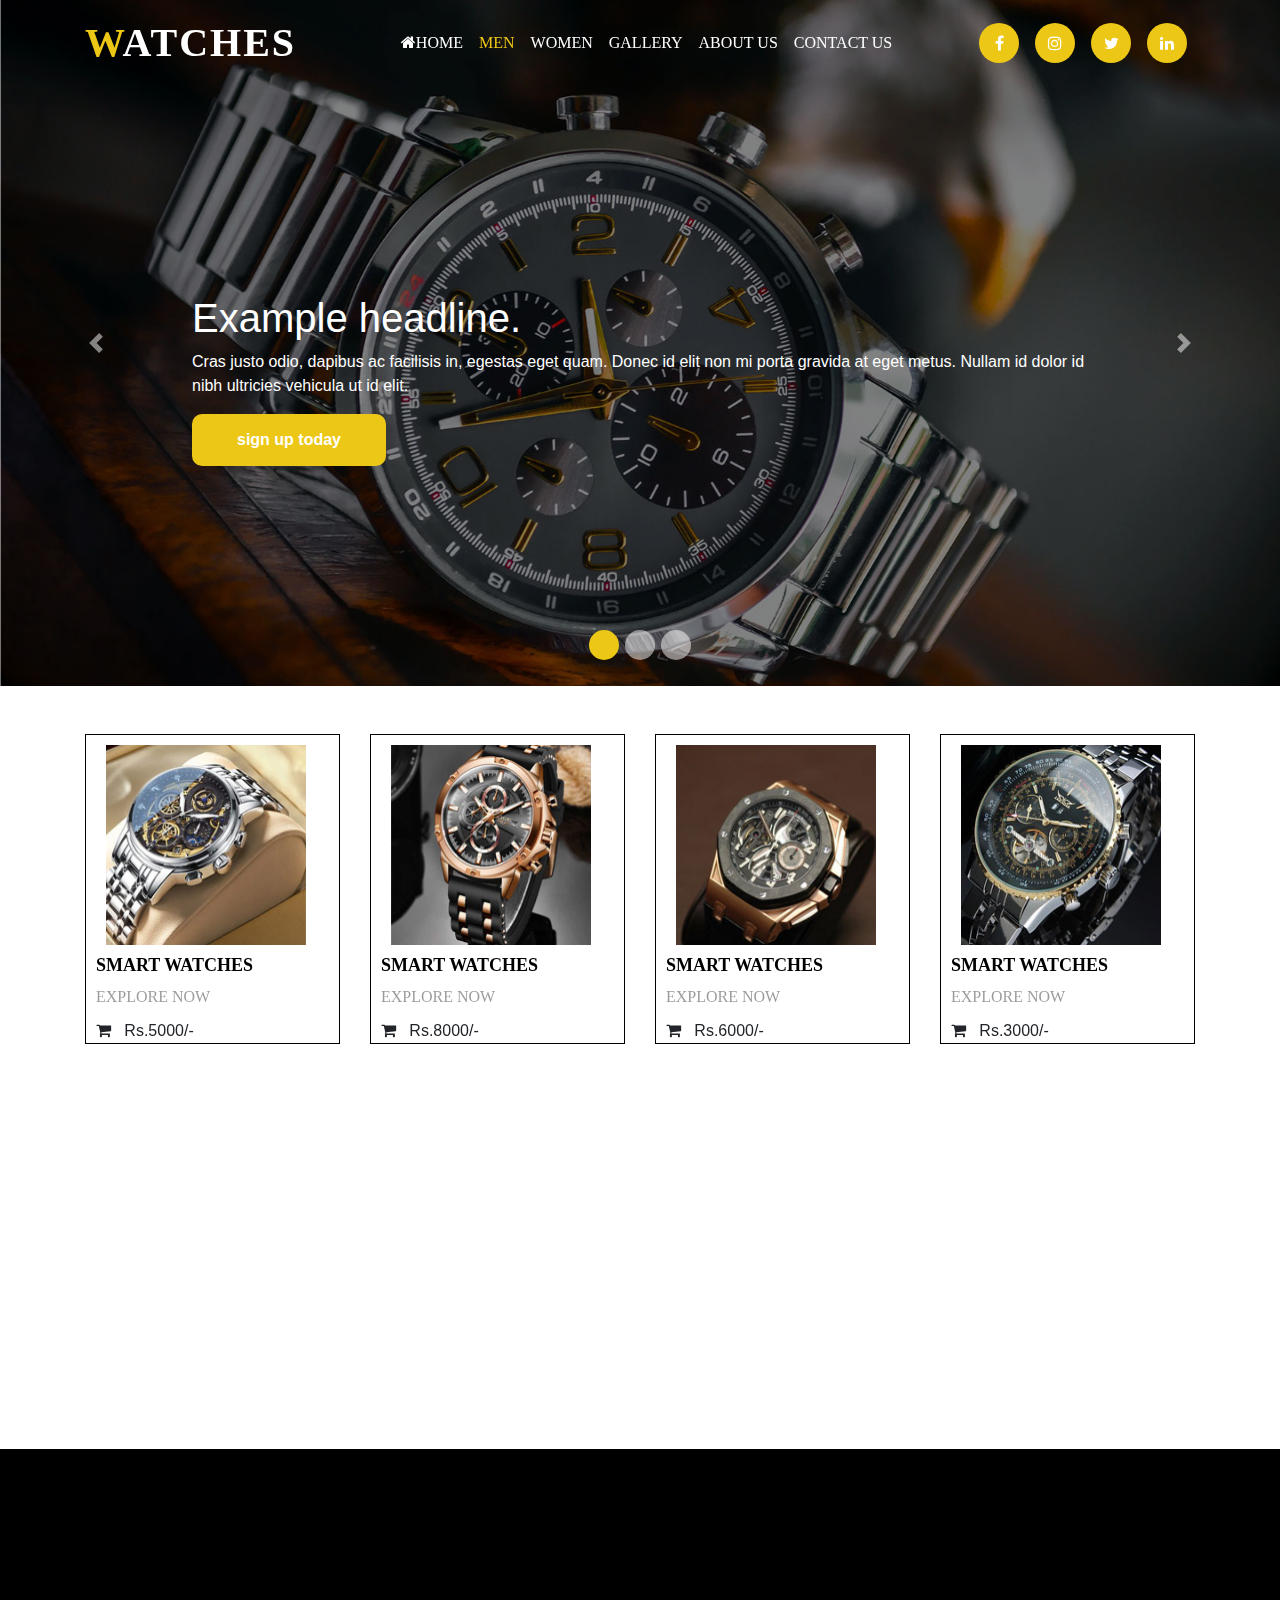
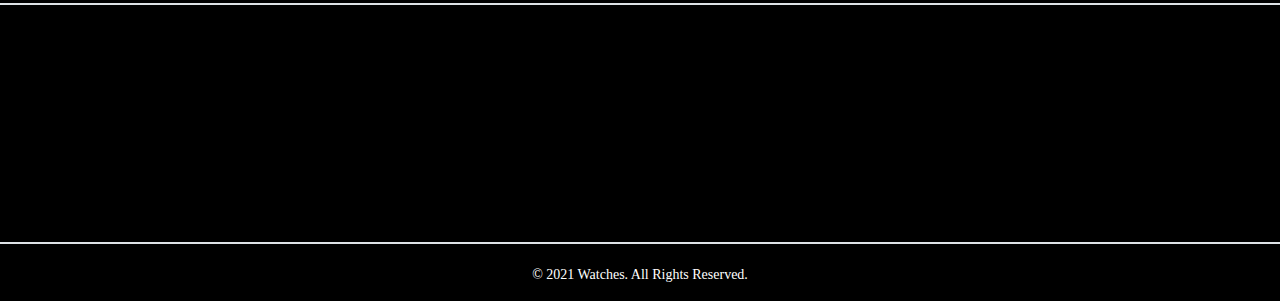
<file: men.html>
<!DOCTYPE html>
<html>
<head>
	<link rel="stylesheet" href="https://cdnjs.cloudflare.com/ajax/libs/font-awesome/4.7.0/css/font-awesome.min.css">
	<meta name="viewport" content="width=device-width, initial-scale=1, shrink-to-fit=no">
	<meta charset="utf-8">
	<meta http-equiv="X-UA-Compatible" content="IE=edge">
	<title>Watches</title>
	<link href="https://unpkg.com/aos@2.3.1/dist/aos.css" rel="stylesheet">
	<link rel="shortcut icon" href="img/watch.png">
	<link rel="stylesheet" href="css/style.css">
	<link rel="stylesheet" href="css/bootstrap.css">
</head>
<body>
	

	<nav class="navbar navbar-expand-md navbar-dark fixed-top menu">
		<div class="container">
			<div class="logo" data-aos="fade-right">
		
      <a class="navbar-brand" href="index.html"><span>W</span>ATCHES</a>
      </div>
      <button class="navbar-toggler" type="button" data-toggle="collapse" data-target="#navbarCollapse" aria-controls="navbarCollapse" aria-expanded="false" aria-label="Toggle navigation">
        <span class="navbar-toggler-icon"></span>
      </button>
      <div class="collapse navbar-collapse" id="navbarCollapse">
        <ul class="navbar-nav m-auto">
          	<li><a class="nav-link" href="index.html"><i class="fa fa-home"></i>HOME</a></li>    
			<li><a class="nav-link active" href="#">MEN </a></li>    
			<li><a class="nav-link" href="women.html">WOMEN </a></li>    
			<li><a class="nav-link" href="gallery.html">GALLERY </a></li>    
			<li><a class="nav-link" href="about.html">ABOUT US</a></li>     
			<li><a class="nav-link" href="contact.html">CONTACT US</a></li>
		</ul>
         

			<div class="social">
				<ul>
					<li><a href="https://www.facebook.com/" target="blank" title="Facebook"><i class="fa fa-facebook"></i></a></li>
					<li><a href="https://www.instagram.com/" target="blank" title="instagram"><i class="fa fa-instagram"></i></a></li>
					<li><a href="https://www.twitter.com/" target="blank" title="twitter"><i class="fa fa-twitter"></i></a></li>
					<li><a href="https://www.linkedin.com/" target="blank" title="linkedin"><i class="fa fa-linkedin"></i></a></li>
				<!-- 	<li><a href="https://www.google-plus.com/" target="blank" title="google-plus"><i class="fa fa-google-plus"></i></a></li> -->
				</ul>
			</div>


      </div>
      </div>
    </nav>




     <div id="myCarousel" class="carousel slide" data-ride="carousel">
        <ol class="carousel-indicators">
          <li data-target="#myCarousel" data-slide-to="0" class="active"></li>
          <li data-target="#myCarousel" data-slide-to="1"></li>
          <li data-target="#myCarousel" data-slide-to="2"></li>
        </ol>
        <div class="carousel-inner">
          <div class="carousel-item active">
            <img class="first-slide w-100" src="img/men/banner2.jpg" alt="First slide">
            <div class="container">
              <div class="carousel-caption text-left">
                <h1>Example headline.</h1>
                <p>Cras justo odio, dapibus ac facilisis in, egestas eget quam. Donec id elit non mi porta gravida at eget metus. Nullam id dolor id nibh ultricies vehicula ut id elit.</p>
                <p><button class="popup-open">sign up today</button>
  <div class="popup-wrapper">
    <div class="popup">
      <botton class="close-btn"></botton>
      <form class="popup-form">
        <h2 class="popup-form__title">Contact</h2>
        <input type="text" class="popup-form__input" placeholder="Name">
        <input type="tel" class="popup-form__input" placeholder="Phone">
        <button type="submit" class="popup-form__submit">Send</button>
      </form>
    </div>
  </div></p>
              </div>
            </div>
          </div>
          <div class="carousel-item">
            <img class="second-slide w-100" src="img/men/banner1.jpg" alt="Second slide">
            <div class="container">
              <div class="carousel-caption text-left">
                <h1>Another example headline.</h1>
                <p>Cras justo odio, dapibus ac facilisis in, egestas eget quam. Donec id elit non mi porta gravida at eget metus. Nullam id dolor id nibh ultricies vehicula ut id elit.</p>
                <p><button class="popup-open">sign up today</button>
  <div class="popup-wrapper">
    <div class="popup">
      <botton class="close-btn"></botton>
      <form class="popup-form">
        <h2 class="popup-form__title">Contact</h2>
        <input type="text" class="popup-form__input" placeholder="Name">
        <input type="tel" class="popup-form__input" placeholder="Phone">
        <button type="submit" class="popup-form__submit">Send</button>
      </form>
    </div>
  </div></p>
              </div>
            </div>
          </div>
          <div class="carousel-item">
            <img class="third-slide w-100" src="img/men/banner3.jpg" alt="Third slide">
            <div class="container">
              <div class="carousel-caption text-left">
                <h1>One more for good measure.</h1>
                <p>Cras justo odio, dapibus ac facilisis in, egestas eget quam. Donec id elit non mi porta gravida at eget metus. Nullam id dolor id nibh ultricies vehicula ut id elit.</p>
                <p><button class="popup-open">sign up today</button>
  <div class="popup-wrapper">
    <div class="popup">
      <botton class="close-btn"></botton>
      <form class="popup-form">
        <h2 class="popup-form__title">Contact</h2>
        <input type="text" class="popup-form__input" placeholder="Name">
        <input type="tel" class="popup-form__input" placeholder="Phone">
        <button type="submit" class="popup-form__submit">Send</button>
      </form>
    </div>
  </div></p>
              </div>
            </div>
          </div>
        </div>
        <a class="carousel-control-prev" href="#myCarousel" role="button" data-slide="prev">
          <span class="carousel-control-prev-icon" aria-hidden="true"></span>
          <span class="sr-only">Previous</span>
        </a>
        <a class="carousel-control-next" href="#myCarousel" role="button" data-slide="next">
          <span class="carousel-control-next-icon" aria-hidden="true"></span>
          <span class="sr-only">Next</span>
        </a>
      </div>






<!-- watches -->

	<div class="container over">
		<div class="row">
			
			<div class="col-md-3 mt-5" data-aos="flip-left">
				<div class="men-w">
					<img src="img/w1.jpg">
					<h1>SMART WATCHES</h1>
					<P>EXPLORE NOW</P>
					<i class="fa fa-shopping-cart"></i>&nbsp;&nbsp; Rs.5000/-
				</div>
			</div>



				<div class="col-md-3 mt-5" data-aos="flip-left">
				<div class="men-w">
					<img src="img/w2.jpg">
					<h1>SMART WATCHES</h1>
					<P>EXPLORE NOW</P>
					<i class="fa fa-shopping-cart"></i>&nbsp;&nbsp; Rs.8000/-
				</div>
			</div>



				<div class="col-md-3 mt-5" data-aos="flip-right">
				<div class="men-w">
					<img src="img/w3.jpg">
					<h1>SMART WATCHES</h1>
					<P>EXPLORE NOW</P>
					<i class="fa fa-shopping-cart"></i>&nbsp;&nbsp; Rs.6000/-
				</div>
			</div>



				<div class="col-md-3 mt-5" data-aos="flip-right">
				<div class="men-w">
					<img src="img/w4.jpg">
					<h1>SMART WATCHES</h1>
					<P>EXPLORE NOW</P>
					<i class="fa fa-shopping-cart"></i>&nbsp;&nbsp; Rs.3000/-
				</div>
			</div>



				<div class="col-md-3 mt-5" data-aos="flip-right">
				<div class="men-w">
					<img src="img/w5.jpg">
					<h1>SMART WATCHES</h1>
					<P>EXPLORE NOW</P>
					<i class="fa fa-shopping-cart"></i>&nbsp;&nbsp; Rs.5059/-
				</div>
			</div>


				<div class="col-md-3 mt-5" data-aos="flip-right">
				<div class="men-w">
					<img src="img/w6.jpg">
					<h1>SMART WATCHES</h1>
					<P>EXPLORE NOW</P>
					<i class="fa fa-shopping-cart"></i>&nbsp;&nbsp; Rs.5090/-
				</div>
			</div>



				<div class="col-md-3 mt-5" data-aos="flip-left">
				<div class="men-w">
					<img src="img/w7.jpg">
					<h1>SMART WATCHES</h1>
					<P>EXPLORE NOW</P>
					<i class="fa fa-shopping-cart"></i>&nbsp;&nbsp; Rs.1200/-
				</div>
			</div>



				<div class="col-md-3 mt-5" data-aos="flip-left">
				<div class="men-w">
					<img src="img/w8.jpg">
					<h1>SMART WATCHES</h1>
					<P>EXPLORE NOW</P>
					<i class="fa fa-shopping-cart"></i>&nbsp;&nbsp; Rs.4500/-
				</div>
			</div>
			



		</div>
	</div>


<!-- watches -->


<!-- footer -->


<div class="footer mt-5">
	<div class="container over">
		<div class="row">
			
			<div class="col-md-6" data-aos="zoom-in-right">
			<div class="new mt-5">
				<p>Newsletter – Get Updates & 
					<br>
					Latest News</p>
			</div>
			</div>



			<div class="col-md-6" data-aos="zoom-in-left">
				<div class="news mt-5">
					<form>
						<input type="email" name="" placeholder="Your E-Mail">
						<input type="submit" name="">
					</form>
				</div>
			</div>

		</div>
	</div>


	  <div class="border"></div>

	  <div class="container over">
	  <div class="row">


	  <div class="col-md-3 mt-5" data-aos="zoom-in">
	  	<div class="store">
	  		
	  		<h1>Store Information</h1>
	  		<p>P.L.Deshpande Nagar<br>
          Daftary Road<br>
           Mumbai
         </p>

	  	</div>
	  </div>


	  <div class="col-md-3 mt-5" data-aos="zoom-in">
	  	<div class="info">
	  		
	  		<h1>Information</h1>
	  		<ul>
	  			<li><a href="#">Specials</a></li>

				<li><a href="#">New Products</a></li>

				<li><a href="#">Our Stores</a></li>

				<li><a href="#">Contact Us</a></li>

				<li><a href="#">Top Sellers</a></li>
	  		</ul>

	  	</div>
	  </div>



	  <div class="col-md-3 mt-5" data-aos="zoom-in">
       <div class="menulinks">
         <h1>Other Link's</h1>
         <ul>
      <li><a  href="index.html">HOME</a></li>    
      <li><a  href="men.html">MEN </a></li>    
      <li><a  href="women.html">WOMEN </a></li>    
      <li><a  href="gallery.html">GALLERY </a></li>    
      <li><a  href="about.html">ABOUT US</a></li>     
      <li><a  href="contact.html">CONTACT US</a></li>
         </ul>
       </div>
    </div>



	  <div class="col-md-3 mt-5" data-aos="zoom-in">
	  	<div class="cont">
	  		
	  		<h1>Contact Us</h1>
	  		<ul>
	  			<li>Call:- <a href="tel:+91 9865320147">+955 123 4567</a></li>
	  			<li>E-Mail:-<a href="mailto:chetan@gmail.com">watches@gmail.com</a></li>
	  		</ul>

	  	</div>

	  	<div class="row">
	  		<div class="col-md-12">
	  			<div class="social">
				<ul>
					<li><a href="https://www.facebook.com/" target="blank" title="Facebook"><i class="fa fa-facebook"></i></a></li>
					<li><a href="https://www.instagram.com/" target="blank" title="instagram"><i class="fa fa-instagram"></i></a></li>
					<li><a href="https://www.twitter.com/" target="blank" title="twitter"><i class="fa fa-twitter"></i></a></li>
					<li><a href="https://www.linkedin.com/" target="blank" title="linkedin"><i class="fa fa-linkedin"></i></a></li>
					<!-- <li><a href="https://www.google-plus.com/" target="blank" title="google-plus"><i class="fa fa-google-plus"></i></a></li> -->
				</ul>
			</div>
	  		</div>
	  	</div>


	  </div>


	 

	  </div>
	</div>

<div class="border"></div>

	<div class="container over">
		<div class="row">
			
			<div class="col-md-3">
			</div>

			<div class="col-md-6 text-center">
				<p style="font-size: 14px;font-family: Georgia;color: #fff; padding-top: 20px;">&copy; 2021 Watches. All Rights Reserved.</p>
			</div>

			<div class="col-md-3">
			</div>

		</div>
	</div>

</div>

<a id="button"></a>

</body>

<script type="text/javascript" src="js/jquery.min.js"></script>
<script type="text/javascript" src="js/bootstrap.min.js"></script>

<!-- pop up -->
<script type="text/javascript">
  let popup = document.querySelector(".popup-wrapper");
let popupForm = document.querySelector(".popup-form");
let popupBtn = document.querySelector(".popup-open");
let popupClose = document.querySelector(".close-btn");

popupBtn.addEventListener("click", (e) => {
  e.preventDefault;
  showPopup();
});

popupClose.addEventListener("click", (e) => {
  e.preventDefault;
  removePopup();
});

popupForm.addEventListener("submit", () => {
  removePopup();
});

popup.addEventListener("click", (e) => {
  let target = e.target;
  if (target.classList.contains("popup-wrapper")) {
    removePopup();
  } else return;
});

function showPopup() {
  popup.classList.add("active");
  bodyScroll();
}

function removePopup() {
  popup.classList.remove("active");
  bodyScroll();
}

function bodyScroll() {
  document.body.classList.toggle("no-scroll");
}
</script>

<script src="https://unpkg.com/aos@2.3.1/dist/aos.js"></script>

<script>
  AOS.init();
</script>



<!-- top to bottom -->

<script type="text/javascript">
	var btn = $('#button');

$(window).scroll(function() {
  if ($(window).scrollTop() > 300) {
    btn.addClass('show');
  } else {
    btn.removeClass('show');
  }
});

btn.on('click', function(e) {
  e.preventDefault();
  $('html, body').animate({scrollTop:0}, '300');
});
</script>


<!-- top to bottom  -->


</html>
</file>
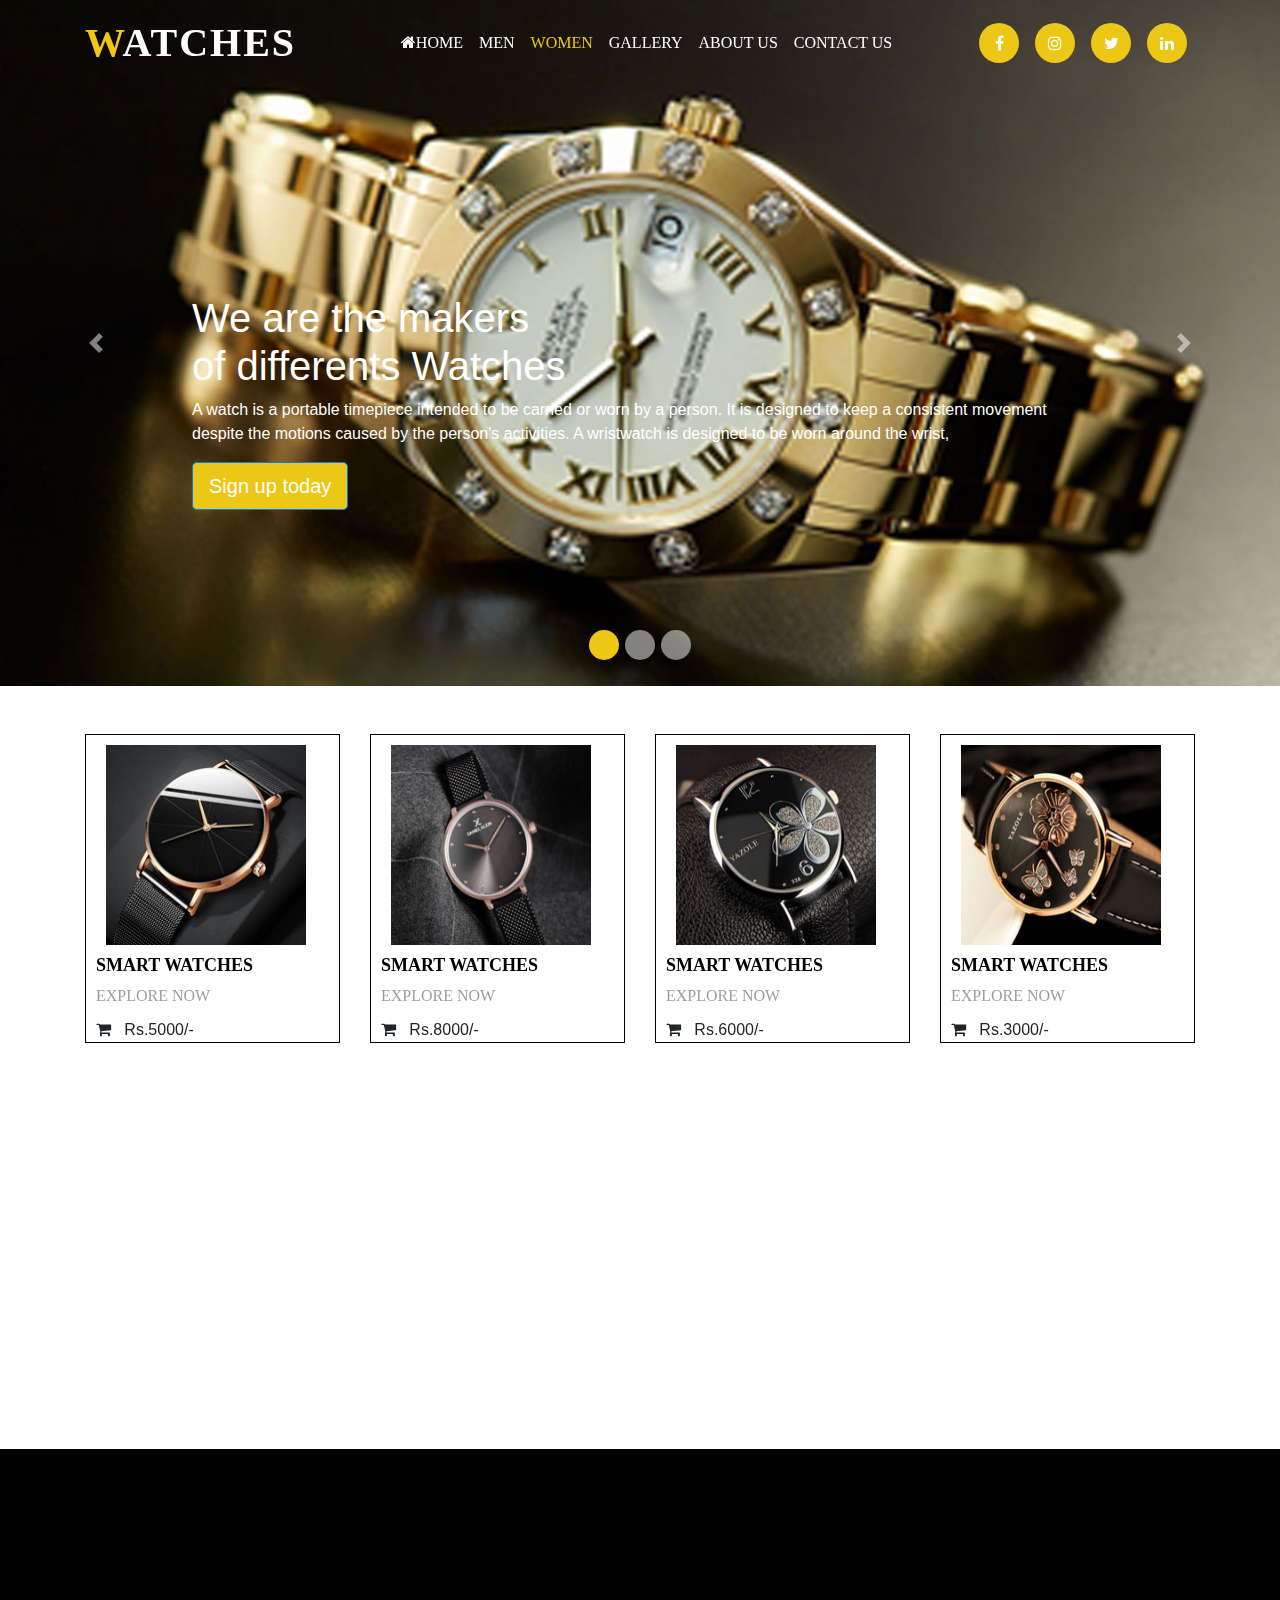
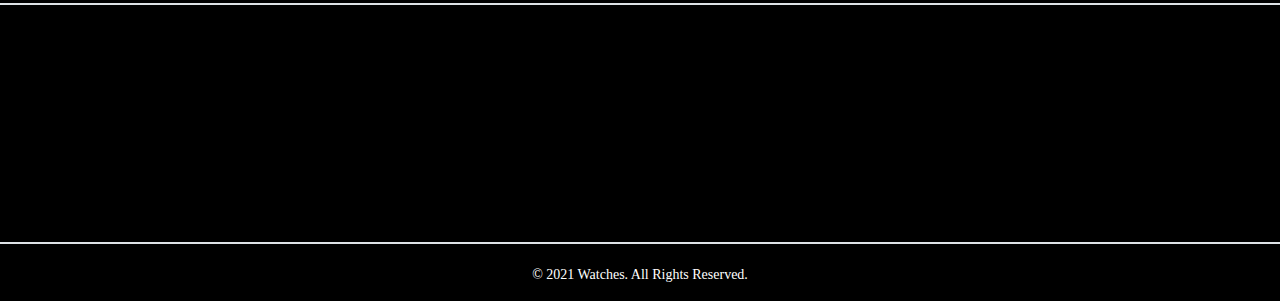
<file: women.html>
<!DOCTYPE html>
<html>
<head>
	<link rel="stylesheet" href="https://cdnjs.cloudflare.com/ajax/libs/font-awesome/4.7.0/css/font-awesome.min.css">
	<meta name="viewport" content="width=device-width, initial-scale=1, shrink-to-fit=no">
	<meta charset="utf-8">
	<meta http-equiv="X-UA-Compatible" content="IE=edge">
	<title>Watches</title>
	<link href="https://unpkg.com/aos@2.3.1/dist/aos.css" rel="stylesheet">
	<link rel="shortcut icon" href="img/watch.png">
	<link rel="stylesheet" href="css/style.css">
	<link rel="stylesheet" href="css/bootstrap.css">
</head>
<body>


		<nav class="navbar navbar-expand-md navbar-dark fixed-top menu">
		<div class="container">
			<div class="logo" data-aos="fade-right">
		
      <a class="navbar-brand" href="index.html"><span>W</span>ATCHES</a>
      </div>
      <button class="navbar-toggler" type="button" data-toggle="collapse" data-target="#navbarCollapse" aria-controls="navbarCollapse" aria-expanded="false" aria-label="Toggle navigation">
        <span class="navbar-toggler-icon"></span>
      </button>
      <div class="collapse navbar-collapse" id="navbarCollapse">
        <ul class="navbar-nav m-auto">
          	<li><a class="nav-link" href="index.html"><i class="fa fa-home"></i>HOME</a></li>    
			<li><a class="nav-link" href="men.html">MEN </a></li>    
			<li><a class="nav-link active" href="#">WOMEN </a></li>    
			<li><a class="nav-link" href="gallery.html">GALLERY </a></li>    
			<li><a class="nav-link" href="about.html">ABOUT US</a></li>     
			<li><a class="nav-link" href="contact.html">CONTACT US</a></li>
		</ul>
         

			<div class="social">
				<ul>
					<li><a href="https://www.facebook.com/" target="blank" title="Facebook"><i class="fa fa-facebook"></i></a></li>
					<li><a href="https://www.instagram.com/" target="blank" title="instagram"><i class="fa fa-instagram"></i></a></li>
					<li><a href="https://www.twitter.com/" target="blank" title="twitter"><i class="fa fa-twitter"></i></a></li>
					<li><a href="https://www.linkedin.com/" target="blank" title="linkedin"><i class="fa fa-linkedin"></i></a></li>
					<!--  -->
				</ul>
			</div>


      </div>
      </div>
    </nav>

    	<div id="myCarousel" class="carousel slide" data-ride="carousel">
        <ol class="carousel-indicators">
          <li data-target="#myCarousel" data-slide-to="0" class="active"></li>
          <li data-target="#myCarousel" data-slide-to="1"></li>
          <li data-target="#myCarousel" data-slide-to="2"></li>
        </ol>
        <div class="carousel-inner">
          <div class="carousel-item active" id="home">
            <img class="first-slide w-100" src="img/wom/banner-1.jpg" alt="First slide">
            <div class="container">
              <div class="carousel-caption text-left">
                <h1>We are the makers <br>
					of differents Watches</h1>
                <p>A watch is a portable timepiece intended to be carried or worn by a person. It is designed to keep 
a consistent movement despite the motions caused by the person's activities. A wristwatch is 
designed to be worn around the wrist, </p>
                <p><a class="btn btn-lg btn-primary" href="#" role="button">Sign up today</a></p>
              </div>
            </div>
          </div>
          <div class="carousel-item">
            <img class="second-slide w-100" src="img/wom/banner2.jpg" alt="Second slide">
            <div class="container">
              <div class="carousel-caption text-left">
                <h1>We are the makers <br>
					of differents Watches</h1>
                <p>A watch is a portable timepiece intended to be carried or worn by a person. It is designed to keep 
a consistent movement despite the motions caused by the person's activities. A wristwatch is 
designed to be worn around the wrist, </p>
                <p><a class="btn btn-lg btn-primary" href="#" role="button">Sign up today</a></p>
              </div>
            </div>
          </div>
          <div class="carousel-item">
            <img class="third-slide w-100" src="img/wom/banner3.jpg" alt="Third slide">
            <div class="container">
              <div class="carousel-caption text-left">
                <h1>We are the makers<br> 
					of differents Watches</h1>
                <p>A watch is a portable timepiece intended to be carried or worn by a person. It is designed to keep 
a consistent movement despite the motions caused by the person's activities. A wristwatch is 
designed to be worn around the wrist, </p>
                <p><a class="btn btn-lg btn-primary" href="#" role="button"> Sign up today</a></p>
              </div>
            </div>
          </div>
        </div>
        <a class="carousel-control-prev" href="#myCarousel" role="button" data-slide="prev">
          <span class="carousel-control-prev-icon" aria-hidden="true"></span>
          <span class="sr-only">Previous</span>
        </a>
        <a class="carousel-control-next" href="#myCarousel" role="button" data-slide="next">
          <span class="carousel-control-next-icon" aria-hidden="true"></span>
          <span class="sr-only">Next</span>
        </a>
      </div>

<!-- watches -->

	<div class="container over">
		<div class="row">
			
			<div class="col-md-3 mt-5" data-aos="zoom-out-up">
				<div class="men-w">
					<img src="img/wo1.jpg">
					<h1>SMART WATCHES</h1>
					<P>EXPLORE NOW</P>
					<i class="fa fa-shopping-cart"></i>&nbsp;&nbsp; Rs.5000/-
				</div>
			</div>



				<div class="col-md-3 mt-5" data-aos="zoom-out-down">
				<div class="men-w">
					<img src="img/wo2.jpg">
					<h1>SMART WATCHES</h1>
					<P>EXPLORE NOW</P>
					<i class="fa fa-shopping-cart"></i>&nbsp;&nbsp; Rs.8000/-
				</div>
			</div>



				<div class="col-md-3 mt-5" data-aos="zoom-out-up">
				<div class="men-w">
					<img src="img/wo3.jpg">
					<h1>SMART WATCHES</h1>
					<P>EXPLORE NOW</P>
					<i class="fa fa-shopping-cart"></i>&nbsp;&nbsp; Rs.6000/-
				</div>
			</div>



				<div class="col-md-3 mt-5" data-aos="zoom-out-down">
				<div class="men-w">
					<img src="img/wo4.jpg">
					<h1>SMART WATCHES</h1>
					<P>EXPLORE NOW</P>
					<i class="fa fa-shopping-cart"></i>&nbsp;&nbsp; Rs.3000/-
				</div>
			</div>



				<div class="col-md-3 mt-5" data-aos="zoom-out-up">
				<div class="men-w">
					<img src="img/wo5.jpg">
					<h1>SMART WATCHES</h1>
					<P>EXPLORE NOW</P>
					<i class="fa fa-shopping-cart"></i>&nbsp;&nbsp; Rs.5059/-
				</div>
			</div>


				<div class="col-md-3 mt-5" data-aos="zoom-out-down">
				<div class="men-w">
					<img src="img/wo6.jpg">
					<h1>SMART WATCHES</h1>
					<P>EXPLORE NOW</P>
					<i class="fa fa-shopping-cart"></i>&nbsp;&nbsp; Rs.5090/-
				</div>
			</div>



				<div class="col-md-3 mt-5" data-aos="zoom-out-up">
				<div class="men-w">
					<img src="img/wo7.jpg">
					<h1>SMART WATCHES</h1>
					<P>EXPLORE NOW</P>
					<i class="fa fa-shopping-cart"></i>&nbsp;&nbsp; Rs.1200/-
				</div>
			</div>



				<div class="col-md-3 mt-5" data-aos="zoom-out-down">
				<div class="men-w">
					<img src="img/wo8.jpg">
					<h1>SMART WATCHES</h1>
					<P>EXPLORE NOW</P>
					<i class="fa fa-shopping-cart"></i>&nbsp;&nbsp; Rs.4500/-
				</div>
			</div>
			



		</div>
	</div>


<!-- watches -->




<!-- footer -->


<div class="footer mt-5">
	<div class="container over">
		<div class="row">
			
			<div class="col-md-6" data-aos="zoom-in-right">
			<div class="new mt-5">
				<p>Newsletter – Get Updates & 
					<br>
					Latest News</p>
			</div>
			</div>



			<div class="col-md-6" data-aos="zoom-in-left">
				<div class="news mt-5">
					<form>
						<input type="email" name="" placeholder="Your E-Mail">
						<input type="submit" name="">
					</form>
				</div>
			</div>

		</div>
	</div>


	  <div class="border"></div>

	  <div class="container over">
	  <div class="row">


	  <div class="col-md-3 mt-5" data-aos="zoom-in">
	  	<div class="store">
	  		
	  		<h1>Store Information</h1>
	  		<p>P.L.Deshpande Nagar<br>
          Daftary Road<br>
           Mumbai
         </p>

	  	</div>
	  </div>


	  <div class="col-md-3 mt-5" data-aos="zoom-in">
	  	<div class="info">
	  		
	  		<h1>Information</h1>
	  		<ul>
	  			<li><a href="#">Specials</a></li>

				<li><a href="#">New Products</a></li>

				<li><a href="#">Our Stores</a></li>

				<li><a href="#">Contact Us</a></li>

				<li><a href="#">Top Sellers</a></li>
	  		</ul>

	  	</div>
	  </div>

	  <div class="col-md-3 mt-5" data-aos="zoom-in">
       <div class="menulinks">
         <h1>Other Link's</h1>
         <ul>
      <li><a  href="index.html">HOME</a></li>    
      <li><a  href="men.html">MEN </a></li>    
      <li><a  href="women.html">WOMEN </a></li>    
      <li><a  href="gallery.html">GALLERY </a></li>    
      <li><a  href="about.html">ABOUT US</a></li>     
      <li><a  href="contact.html">CONTACT US</a></li>
         </ul>
       </div>
    </div>



	  <div class="col-md-3 mt-5" data-aos="zoom-in">
	  	<div class="cont">
	  		
	  		<h1>Contact Us</h1>
	  		<ul>
	  			<li>Call:- <a href="tel:+91 9865320147">+955 123 4567</a></li>
	  			<li>E-Mail:-<a href="mailto:chetan@gmail.com">watches@gmail.com</a></li>
	  		</ul>

	  	</div>

	  	<div class="row">
	  		<div class="col-md-12">
	  			<div class="social">
				<ul>
					<li><a href="https://www.facebook.com/" target="blank" title="Facebook"><i class="fa fa-facebook"></i></a></li>
					<li><a href="https://www.instagram.com/" target="blank" title="instagram"><i class="fa fa-instagram"></i></a></li>
					<li><a href="https://www.twitter.com/" target="blank" title="twitter"><i class="fa fa-twitter"></i></a></li>
					<li><a href="https://www.linkedin.com/" target="blank" title="linkedin"><i class="fa fa-linkedin"></i></a></li>
					<!-- <li><a href="https://www.google-plus.com/" target="blank" title="google-plus"><i class="fa fa-google-plus"></i></a></li> -->
				</ul>
			</div>
	  		</div>
	  	</div>


	  </div>


	 

	  </div>
	</div>

<div class="border"></div>

	<div class="container over">
		<div class="row">
			
			<div class="col-md-3">
			</div>

			<div class="col-md-6 text-center">
				<p style="font-size: 14px;font-family: Georgia;color: #fff; padding-top: 20px;">&copy; 2021 Watches. All Rights Reserved.</p>
			</div>

			<div class="col-md-3">
			</div>

		</div>
	</div>

</div>

<a id="button"></a>
	
</body>
<script type="text/javascript" src="js/jquery.min.js"></script>
<script type="text/javascript" src="js/bootstrap.min.js"></script>


<script src="https://unpkg.com/aos@2.3.1/dist/aos.js"></script>

<script>
  AOS.init();
</script>


<!-- top to bottom -->

<script type="text/javascript">
	var btn = $('#button');

$(window).scroll(function() {
  if ($(window).scrollTop() > 300) {
    btn.addClass('show');
  } else {
    btn.removeClass('show');
  }
});

btn.on('click', function(e) {
  e.preventDefault();
  $('html, body').animate({scrollTop:0}, '300');
});
</script>


<!-- top to bottom  -->

</html>
</file>
<file: css/style.css>
*{
	margin: 0;
	padding: 0;
}

ul{
	list-style: none;
}

a{
	text-decoration: none !important;
}

@media(max-width: 768px){
  .carousel-caption,.social{
    visibility: hidden;
  }

  .menu ul li a{
    text-align: center;
    margin-bottom: -16px;
  }

  /*.thumb{
    width: 100%;
    height: auto;
    float: left;
  }*/

  .img-thumbnail{
    margin-left: 25%;
  }
}

.logo a{
	font-size: 40px;
	font-family: Georgia;
	color: #fff;
	font-weight: bolder;
	letter-spacing: 2px;
}


.logo a span{
	color: #edc716;
}


.menu ul li a{
	font-size: 16px;
	font-family: Georgia;
	color: #fff !important;
}

.menu ul li a:hover,.menu ul li a.active{
	color: #edc716 !important;
}

.carousel-indicators li{
  height: 30px !important;
  border-radius: 50%;
}

.carousel-indicators .active{
  background: #edc716 !important;
}

.social ul li{
	float: left;
}


.social ul li  a i {
	width: 40px;
	height: 40px;
	float: left;
	border-radius: 50%;
	text-align: center; 
	line-height: 40px;
	background: #edc716;
	margin: 0 8px;
	color: #fff !important;
}


.social .fa.fa-facebook{
	transition: 0.5s;
}

.social .fa.fa-facebook:hover{
	background: #1a75ff;
	color: #fff;
}


.social .fa.fa-instagram{
	transition: 0.5s;
}

.social .fa.fa-instagram:hover{
	background: #ff00bf;
	color: #fff;
}

.social .fa.fa-twitter{
	transition: 0.5s;
}

.social .fa.fa-twitter:hover{
	background: #33adff;
	color: #fff;
}


.social .fa.fa-linkedin{
	transition: 0.5s;
}

.social .fa.fa-linkedin:hover{
	background: #0073e6;
	color: #fff;
}


.social .fa.fa-google-plus{
	transition: 0.5s;
}

.social .fa.fa-google-plus:hover{
	background: #ff751a;
	color: #fff;
}

.carousel-caption{
	top:40%;
}

.btn-lg, .btn-group-lg .btn{
	background:#edc716 !important;
	outline-color: none;
}


.wel h1{
	font-family: Georgia; 
	font-size: 30px; 
	cursor: pointer;
}


.wel p{
	font-family: Georgia; 
	font-size: 18px; 
	color:#000;
	text-align: justify;
}

.our h1{
	font-family: Georgia; 
	font-size: 30px; 
	color:#000;
	cursor: pointer;
}

.product{
	width: 100%;
	height: auto;
	float: left;
	position: relative;
	overflow: hidden;
	border: 2px solid #000;
	border-radius: 10px;
}

.product img{
	width: 100%;
	height: auto;
	float: left;
}

.product figure figcaption{
	/*background: #000;*/
	border: 3px solid #000;
	border-radius: 20%;
	position: absolute;
	top:20%;
	bottom: 20%;
	left: 10%;
	right: 10%;
	text-align: center;

}

.product figure figcaption h1{
	font-size: 24px;
	font-family: Georgia;
	color: #158dea;
	font-weight: bolder;
	padding: 55px 0 0px 0 !important;
	transform: translate(-120%);
	transition: 0.5s;
}

.product:hover figure figcaption h1{
	transform: translate(0%);
}


.product figure figcaption p{
	font-size: 16px;
	font-family: Georgia;
	color: #edc716;
	font-weight: bolder;
	padding: 10px 0 12px 0;
	transform: translate(120%);
	transition: 0.5s;
}

.product:hover figure figcaption p{
	transform: translate(0%);
}

.about-img img{
  width: 100%;
  height: auto;
  float: left;
}

.about h1{
	font-size: 24px;
	font-family: Georgia;
	color: #000;
  cursor: pointer;
}

.about-txt h1{
	font-size: 30px;
	font-family: Georgia;
	color: #000;
	font-weight: bolder;
}

.about-txt p{
	font-size: 14px;
	font-family: Georgia;
	color: #000;
	text-align: justify;
	line-height: 1.6;
	padding: 15px 0;
}

.about-txt a{
	font-size: 14px;
	font-family: Georgia;
	color: #000 !important;
	float: right;
	padding: 10px 25px;
	border-radius: 20px;
	position: relative;
	z-index: 2;
}

.about-txt a:before{
	content: '';
	width:0%;
	height:100%;
	float: left;
	background: #edc716;
	position: absolute;
	top: 0%;
	right: 0%;
	border-radius: 20px;
	transition: 0.5s;
	z-index: -1;
}

.about-txt a:hover:before{
	width: 100%;
	left: 0%;
}

.about-txt a:after{
	content: '';
	width:100%;
	height:100%;
	float: left;
	background: #158dea;
	position: absolute;
	top: 0%;
	left: 0%;
	border-radius: 20px;
	z-index: -2;
}

/*<counter>*/


.body {
	background: #000;
}


section#counter-stats {
	display: flex;
	justify-content: center;
	margin-top: 100px;
}

.stats {
  text-align: center;
  font-size: 35px;
  font-weight: 700;
  font-family: 'Montserrat', sans-serif;
}

.stats .fa {
  color: #008080;
  font-size: 60px;
}


.stats i{
 	color: #edc716 !important;
}

.stats h5{
	color: #fff;
}

.counting{
	color: #fff;
}


/*</counter>*/


.gal h1{
	font-size: 30px;
	font-family: Georgia;
	color: #000;
	cursor: pointer;
}

/*<gallery>*/

.btn:focus, .btn:active, button:focus, button:active {
  outline: none !important;
  box-shadow: none !important;
}

#image-gallery .modal-footer{
  display: block;
}

.thumb{
  margin-top: 15px;
  margin-bottom: 15px;
}


/*<gallery>*/


/*testimonial*/

.testimonial:after {
    position: absolute;
    top: -0 !important;
    left: 0;
    content: " ";
    background: url(img/testimonial.bg-top.png);
    background-size: 100% 100px;
    width: 100%;
    height: 100px;
    float: left;
    z-index: 99;
}

.testimonial {
    min-height: 375px;
    position: relative;
    background: #000 url(../img/test-bg.png) no-repeat;
    padding-top: 50px;
    padding-bottom: 50px;
    background-position: center;
        background-size: cover;
        background-attachment: fixed;
}



#testimonial4 .carousel-inner:hover{
  cursor: -moz-grab;
  cursor: -webkit-grab;
}
#testimonial4 .carousel-inner:active{
  cursor: -moz-grabbing;
  cursor: -webkit-grabbing;
}
#testimonial4 .carousel-inner .item{
  overflow: hidden;
}

.testimonial4_indicators .carousel-indicators{
  left: 0;
  margin: 0;
  width: 100%;
  font-size: 0;
  height: 20px;
  bottom: 15px;
  padding: 0 5px;
  cursor: e-resize;
  overflow-x: auto;
  overflow-y: hidden;
  position: absolute;
  text-align: center;
  white-space: nowrap;
}
.testimonial4_indicators .carousel-indicators li{
  padding: 0;
  width: 14px;
  height: 14px;
  border: none;
  text-indent: 0;
  margin: 2px 3px;
  cursor: pointer;
  display: inline-block;
  background: #ffffff;
  -webkit-border-radius: 100%;
  border-radius: 100%;
}
.testimonial4_indicators .carousel-indicators .active{
  padding: 0;
  width: 14px;
  height: 14px;
  border: none;
  margin: 2px 3px;
  background-color: #9dd3af;
  -webkit-border-radius: 100%;
  border-radius: 100%;
}
.testimonial4_indicators .carousel-indicators::-webkit-scrollbar{
  height: 3px;
}
.testimonial4_indicators .carousel-indicators::-webkit-scrollbar-thumb{
  background: #eeeeee;
  -webkit-border-radius: 0;
  border-radius: 0;
}

.testimonial4_control_button .carousel-control{
  top: 175px;
  opacity: 1;
  width: 40px;
  bottom: auto;
  height: 40px;
  font-size: 10px;
  cursor: pointer;
  font-weight: 700;
  overflow: hidden;
  line-height: 38px;
  text-shadow: none;
  text-align: center;
  position: absolute;
  background: transparent;
  border: 2px solid #ffffff;
  text-transform: uppercase;
  -webkit-border-radius: 100%;
  border-radius: 100%;
  -webkit-box-shadow: none;
  box-shadow: none;
  -webkit-transition: all 0.6s cubic-bezier(0.3,1,0,1);
  transition: all 0.6s cubic-bezier(0.3,1,0,1);
}
.testimonial4_control_button .carousel-control.left{
  left: 7%;
  top: 50%;
  right: auto;
}
.testimonial4_control_button .carousel-control.right{
  right: 7%;
  top: 50%;
  left: auto;
}
.testimonial4_control_button .carousel-control.left:hover,
.testimonial4_control_button .carousel-control.right:hover{
  color: #000;
  background: #fff;
  border: 2px solid #fff;
}

.testimonial4_header{
  top: 0;
  left: 0;
  bottom: 0;
  width: 550px;
  display: block;
  margin: 30px auto;
  text-align: center;
  position: relative;
}
.testimonial4_header h4{
  color: #ffffff;
  font-size: 30px;
  font-weight: 600;
  position: relative;
  letter-spacing: 1px;
  text-transform: uppercase;
  font-family: Georgia;
}

.testimonial4_slide{
  top: 0;
  left: 0;
  right: 0;
  bottom: 0;
  width: 70%;
  margin: auto;
  padding: 20px;
  position: relative;
  text-align: center;
}
.testimonial4_slide img {
    top: 0;
    left: 0;
    right: 0;
    width: 136px;
    height: 136px;
    margin: auto;
    display: block;
    color: #f2f2f2;
    font-size: 18px;
    line-height: 46px;
    text-align: center;
    position: relative;
    border-radius: 50%;
    box-shadow: -6px 6px 6px rgba(0, 0, 0, 0.23);
    -moz-box-shadow: -6px 6px 6px rgba(0, 0, 0, 0.23);
    -o-box-shadow: -6px 6px 6px rgba(0, 0, 0, 0.23);
    -webkit-box-shadow: -6px 6px 6px rgba(0, 0, 0, 0.23);
}
.testimonial4_slide p {
    color: #ffffff;
    font-size: 20px;
    line-height: 1.4;
    margin: 40px 0 20px 0;
}
.testimonial4_slide h4 {
  color: #edc716;
  font-size: 22px;
  padding-top: 10px;
}

.testimonial .carousel {
	padding-bottom:50px;
}
.testimonial .carousel-control-next-icon, .testimonial .carousel-control-prev-icon {
    width: 35px;
    height: 35px;
}

/*testimonial*/


/*slider*/

.slick-slide {
    margin: 0px 20px;
}

.slick-slide img {
    width: 100%;
}

.slick-slider
{
    position: relative;
    display: block;
    box-sizing: border-box;
    -webkit-user-select: none;
    -moz-user-select: none;
    -ms-user-select: none;
            user-select: none;
    -webkit-touch-callout: none;
    -khtml-user-select: none;
    -ms-touch-action: pan-y;
        touch-action: pan-y;
    -webkit-tap-highlight-color: transparent;
}

.slick-list
{
    position: relative;
    display: block;
    overflow: hidden;
    margin: 0;
    padding: 0;
}
.slick-list:focus
{
    outline: none;
}
.slick-list.dragging
{
    cursor: pointer;
    cursor: hand;
}

.slick-slider .slick-track,
.slick-slider .slick-list
{
    -webkit-transform: translate3d(0, 0, 0);
       -moz-transform: translate3d(0, 0, 0);
        -ms-transform: translate3d(0, 0, 0);
         -o-transform: translate3d(0, 0, 0);
            transform: translate3d(0, 0, 0);
}

.slick-track
{
    position: relative;
    top: 0;
    left: 0;
    display: block;
}
.slick-track:before,
.slick-track:after
{
    display: table;
    content: '';
}
.slick-track:after
{
    clear: both;
}
.slick-loading .slick-track
{
    visibility: hidden;
}

.slick-slide
{
    display: none;
    float: left;
    height: 100%;
    min-height: 1px;
}
[dir='rtl'] .slick-slide
{
    float: right;
}
.slick-slide img
{
    display: block;
}
.slick-slide.slick-loading img
{
    display: none;
}
.slick-slide.dragging img
{
    pointer-events: none;
}
.slick-initialized .slick-slide
{
    display: block;
}
.slick-loading .slick-slide
{
    visibility: hidden;
}
.slick-vertical .slick-slide
{
    display: block;
    height: auto;
    border: 1px solid transparent;
}
.slick-arrow.slick-hidden {
    display: none;
}


.partner h2{
	font-size: 30px;
	font-family: Georgia;
	color: #000;
	font-weight: bolder;
}


.partner p{
	font-size: 14px;
	font-family: Georgia;
	color: #000;
}
/*slider*/

.footer{
	width: 100%;
	min-height:430px;
	float: left;
	background: #000;
}

.new p{
	font-size: 30px;
	font-family: Georgia;
	color: #fff;
}

.news input{
	width: 80%;
	height: 40px;
	float: left;
	background: #fff;
	padding-left: 15px;
	border: none;
	outline: none;
	border-right: none;
	border-radius: 10px 0 0 10px;
}


.news input:focus{
	background:#edc716;
	opacity: 0.7;
}

.news input[type="submit"]{
	width: 20%;
	height: 40px;
	float:left;
	background: #edc716;
	border-left: none;
	border-radius: 0 10px 10px 0;
}


.store h1{
  font-size: 18px;
  font-family: Georgia;
  color: #edc716;
  font-weight: bolder;
  cursor: pointer;
}

.store p{
  font-size: 14px;
  font-family: Georgia;
  color: #fff;
  line-height: 1.9;
  padding-left: 15px;
}

.info h1{
  font-size: 18px;
  font-family: Georgia;
  color: #edc716;
  font-weight: bolder;
  cursor: pointer;
}


.info ul li a{
   font-size: 14px;
  font-family: Georgia;
  color: #fff;
  padding-left: 15px;
}

.info ul li a:hover{
  color: #edc716;
}

.menulinks h1{
  font-size: 18px;
  font-family: Georgia;
  color: #edc716;
  font-weight: bolder;
  cursor: pointer;
}


.menulinks ul li a{
   font-size: 14px;
  font-family: Georgia;
  color: #fff;
  padding-left: 15px;
}

.menulinks ul li a:hover{
  color: #edc716;
}

.cont h1{
    font-size: 18px;
  font-family: Georgia;
  color: #edc716;
  font-weight: bolder;
  cursor: pointer;
}

.cont ul li{
  color: #fff;
  cursor: pointer;
}

.cont ul li:hover{
  color: #edc716;
}


.cont ul li a{
   font-size: 14px;
  font-family: Georgia;
  color: #fff;
  line-height: 1.9;
  padding-left: 15px;
}

.cont ul li a:hover{
  color: #edc716;
}

/*scroll*/

#button {
  display: inline-block;
  background-color: #FF9800;
  width: 50px;
  height: 50px;
  text-align: center;
  border-radius: 4px;
  position: fixed;
  bottom: 30px;
  right: 30px;
  transition: background-color .3s, 
    opacity .5s, visibility .5s;
  opacity: 0;
  visibility: hidden;
  z-index: 1000;
}
#button::after {
  content: "\f077";
  font-family: FontAwesome;
  font-weight: normal;
  font-style: normal;
  font-size: 2em;
  line-height: 50px;
  color: #fff;
}
#button:hover {
  cursor: pointer;
  background-color: #333;
}
#button:active {
  background-color: #555;
}
#button.show {
  opacity: 1;
  visibility: visible;
}


/*scroll*/


/*whataspp*/
.float{
  position:fixed;
  width:60px;
  height:60px;
  bottom:93px;
  right:28px;
  background-color:#25d366;
  color:#FFF;
  border-radius:50px;
  text-align:center;
  font-size:30px;
  box-shadow: 2px 2px 3px #999;
  z-index:100;
}

.my-float{
  margin-top:16px;
} 


/*about*/


.men-w{
  width: 100%;
  height: auto;
  float: left;
  border: 1px solid #000;
}


.men-w:hover{
  border-color:#158dea;
  color: #158dea;
}

.men-w img{
  width: 200px;
  height: 200px;
  float: left;
  margin:10px 20px;
  transition: 0.5s;
}

.men-w:hover img{
  transform: scale(1.1,1.1);
}


.men-w h1{
   font-size: 18px;
  font-family: Georgia;
  color: #000;
  font-weight: bolder;
  cursor: pointer;
  margin-left: 10px;
}

.men-w:hover h1{
  color: #158dea;
}

.men-w p{
   font-size: 16px;
  font-family: Georgia;
  color: #0006;
  margin:0 0 10px 10px;
}


.fa{
  margin-left: 10px;
}

.gal-h h1{
  font-size: 30px;
  font-family: Georgia;
  color: #000;
  cursor: pointer;
  position: relative;
}

.gal-h h1:before{
  content: '';
  width: 20%;
  height: 6px;
  float: left;
  position: absolute;
  border-bottom: 4px solid #000;
  top: 110%;
  left: 40%;
  transition: 0.5s;
}


.gal-h h1:hover:before{
  transform: rotate(360deg);
}


.gal-h h1:after{
  content: '';
  width: 20%;
  height: 6px;
  float: left;
  position: absolute;
  border-bottom: 4px solid #158dea;
  top: 110%;
  left: 40%;
  transition: 0.5s;
}

.gal-h h1:hover:after{
  transform: rotate(-360deg);
  top: -10%;
}

.glry {
  width: 100%;
  min-height: 187px;
  float: left;
  border-bottom: 3px solid #158dea;
  position: relative;
  overflow: hidden;
  text-align: center;
}


.glry img{
  width: 100%;
  height: auto;
  float: left;

}

.glry figure figcaption{
  background: #0006;
  position: absolute;
  bottom: 0%;
  left:0%;
  right:0%;
  color: #fff;
  transform: translate(0%,100%);
  transition: 0.5s;
}

.glry:hover figure figcaption{
  transform: translate(0%,0%);
}


.glry figure figcaption h1{
  font-size: 24px;
  font-family: Georgia;
  color: #fff;
  transform: translate(0,280%);
  transition: 1s;
}


.glry:hover figure figcaption h1{
  transform: translate(0%, 0%);
}

.glry figure figcaption p{
  font-size: 14px;
  font-family: Georgia;
  color: #fff;
   transform: translate(0,280%);
  transition: 1s;
}

.glry:hover figure figcaption p{
  transform: translate(0%, 0%);
}

.glry figure figcaption h2{
  font-size: 14px;
  font-family: Georgia;
  color: #fff;
  margin: -29px 0 0 6%;
}


/*<about>*/

.abt h1{
  font-size: 20px;
  font-family: Georgia;
  color: #000;
  font-weight: bolder;
  letter-spacing: 2px;
  cursor: pointer;
}

.abt span{
  font-size: 30px;
  color: #edc716;
}


.abt-bg{
  width: 100%;
  min-height: 350px;
  float: left;
  background:#edc71630;
}

.abt-i img{
  width: 100%;
  height: auto;
  float: left;
  margin-bottom: 15px;
}

.abt-i-txt h1{
  font-size: 24px;
  font-family: Georgia;
  color: #000;
  font-weight: bolder;
  letter-spacing: 2px;
  text-decoration: underline; 
}


.abt-i-txt p{
  font-size: 14px;
  font-family: Georgia;
  color: #000; 
  text-align: justify;
}


.says-bg{
  width: 100%;
  height: auto;
  float: left;
  background: url(../img/sys-bg.png)no-repeat;
  background-size: cover;
  background-attachment: fixed;
}

.says-h h1{
   font-size: 30px;
  font-family: Georgia;
  color: #fff; 
}

.says-h span{
  color: #edc716;
}

.says-txt p{
   font-size: 14px;
  font-family: Georgia;
  color: #000; 
  background: #fff;
  box-shadow: 0 0 5px;
  padding: 15px 10px;
}


.elec h1{
  font-size: 24px;
  font-family: Georgia;
  color: #000;
}

.elec p{
  font-size: 16px;
  font-family: Georgia;
  color: #000;
}

.elec-txt i{
  /*width: 40px;
  height: 40px;*/
  float: left;
  font-size: 40px;
  color: #158dea;
}

.elec-txt h1{
   font-size: 24px;
  font-family: Georgia;
  color: #000;
  font-weight: bolder;
  margin-left: 20%;
}

.elec-txt p{
   font-size: 16px;
  font-family: Georgia;
  color: #0006;
  margin-left: 20%;
}

.loc i{
  width: 60px;
  height: 60px;
  float: left;
  color: #edc716;
  background: #e2e2e2;
  border-radius: 50%;
  box-shadow: 0 0 5px;
  font-size: 40px;
  text-align: center;
  line-height: 60px;
  margin: 0 40%;
}

.loc h1{
    font-size: 24px;
  font-family: Georgia;
  color: #000;
}

.loc p{
    font-size: 14px;
  font-family: Georgia;
  color: #000;
}


.loc a{
  color: #000 !important;
}

.mal label{
 font-size: 18px;
  font-family: Georgia;
  color: #000;
  margin: 3% 15% 0 0;

}

form input{
  width: 80%;
  height: 45px;
  float: left;
  background: #e7e4e2;
  border: none;
  outline-color: #158dea;
}


textarea{
  width: 100%;
  min-height: 300px;
  float: left;
  background: #e7e4e2;
  border: none;
  outline-color: #158dea;
}

.mal form input[type="submit"]{
  width: 100%;
  height: 45px;
  float: left;
  background: #158dea;
  color: #fff;
  transition: 0.5s;
}

.mal form input[type="submit"]:hover{
  background: #000;
}

/*pop up*/

button {
  border: none;
  outline: none;
  background-color: #edc716;
  padding: 14px 45px;
  font-size: 18px;
  color: white;
  font-weight: 700;
  cursor: pointer;
  transition: background-color 0.3s ease-in-out;
  border-radius: 10px !important;
}

button:hover {
  background-color: #158dea80;
}



.popup-wrapper {
  position: fixed;
  top: 0;
  left: 0;
  width: 100%;
  height: 100%;
  background-color: rgba(2, 2, 2, 0.685);
  z-index: 9998;
  opacity: 0;
  pointer-events: none;
  padding: 10px 20px;
  transition: opacity 0.3s ease-in-out;
}

.popup-wrapper.active {
  opacity: 1;
  pointer-events: all;
}

.popup {
  padding: 22px 25px;
  max-width: 380px;
  width: 100%;
  position: fixed;
  top: 50%;
  left: 50%;
  transform: translate(-50%, -50%);
  background-color: #325893;
  border-radius: 15px;
}

.popup-form {
  display: flex;
  flex-direction: column;
  justify-content: center;
  align-items: center;
}

.close-btn {
  position: absolute;
  top: 0;
  right: 0;
  background: none;
  border: none;
  padding: 0;
  border: 0;
  width: 30px;
  height: 55px;
  outline: none;
  cursor: pointer;
  display: inline-block;
  transition: transform 0.3s, opacity 0.3s;
  -webkit-transition: transform 0.3s, opacity 0.3s;
  -moz-transition: transform 0.3s, opacity 0.3s;
  -ms-transition: transform 0.3s, opacity 0.3s;
  -o-transition: transform 0.3s, opacity 0.3s;
}

.close-btn:before,
.close-btn:after {
  content: "";
  position: absolute;
  top: 50%;
  transform: translateY(-50%);
  width: 2px;
  height: 30px;
  background-color: #1f1f1f;
  border-radius: 1.5px;
  transform: translateY(-50%);
}

.close-btn:before {
  transform: translateY(-50%) rotate(45deg);
}

.close-btn:after {
  transform: translateY(-50%) rotate(-45deg);
}

.close-btn:hover {
  transform: scale(1.1);
}

.close-btn:active {
  opacity: 0.8;
  transform: scale(0.9);
}

.popup-form__input {
  margin-bottom: 20px;
  padding: 12px 20px;
  width: 80%;
}

.aboutfade{
  overflow: hidden;
}


.over{
  overflow: hidden;
}
</file>
